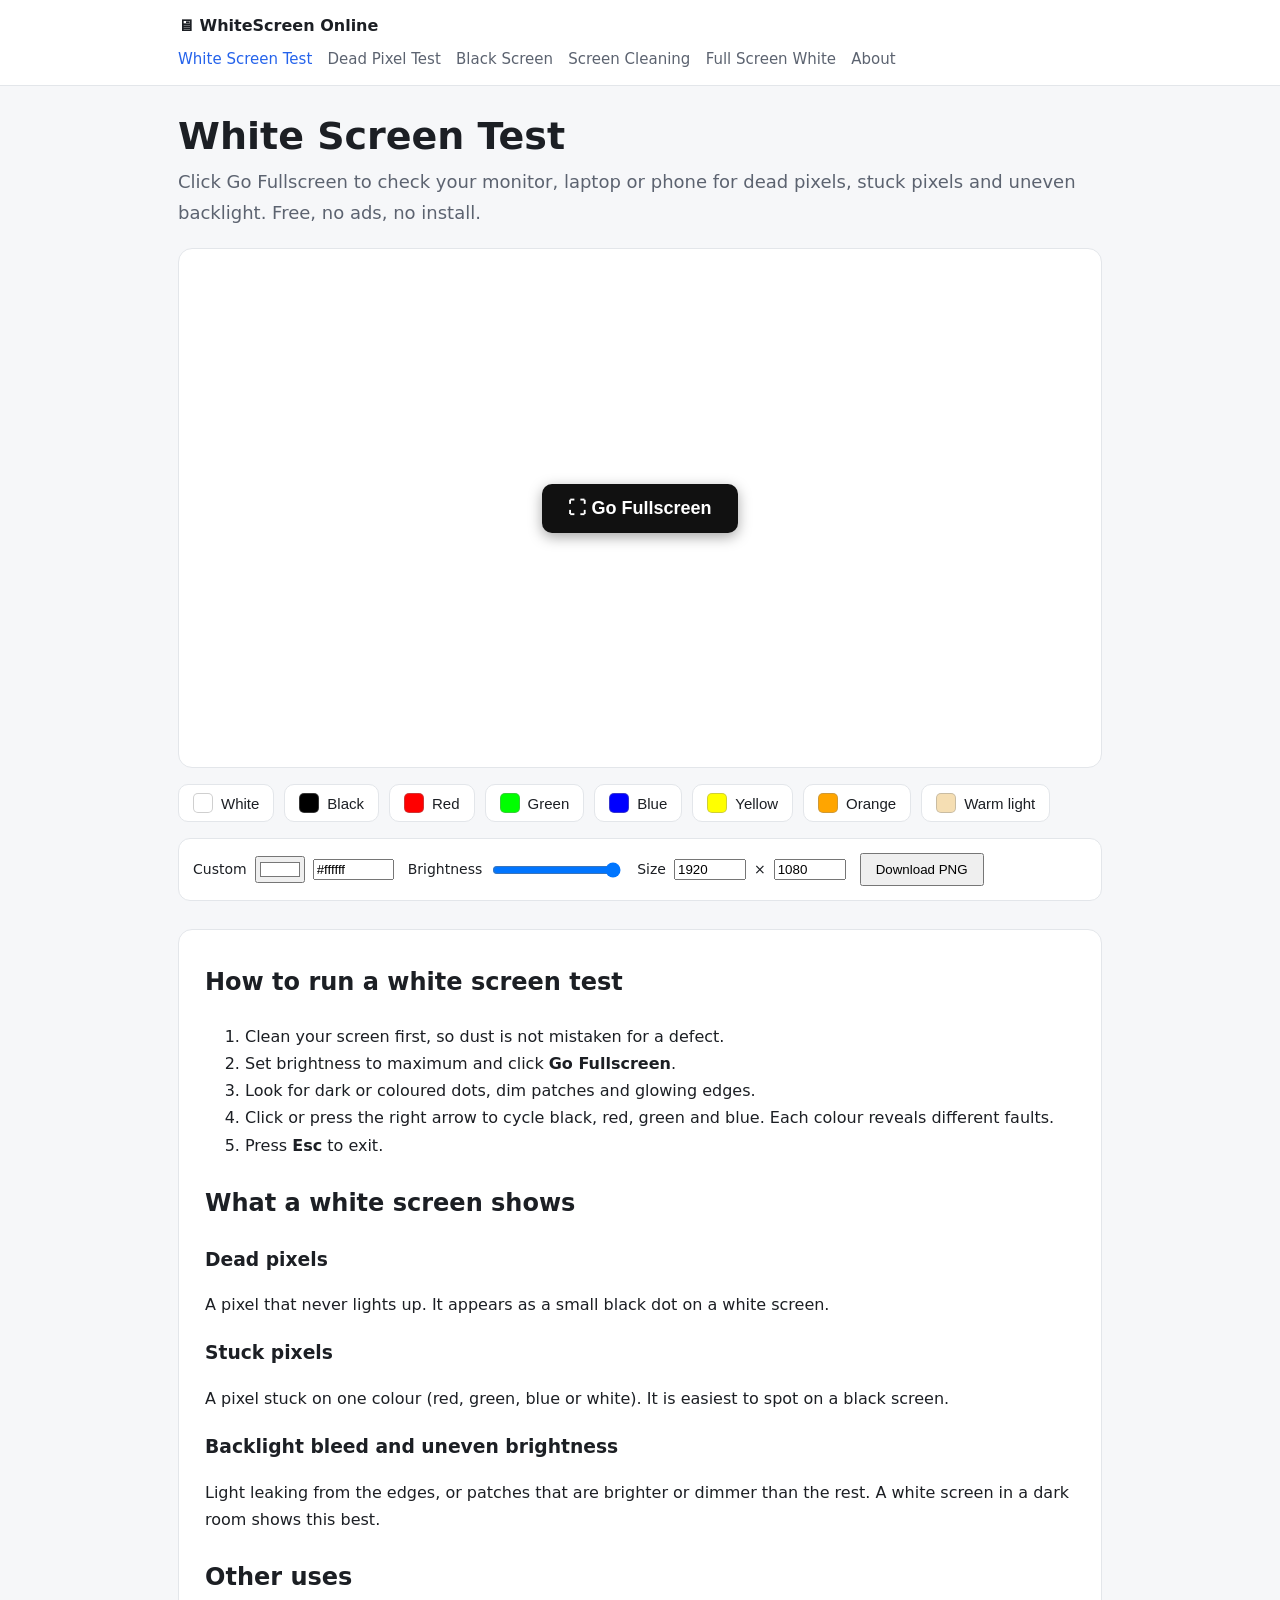
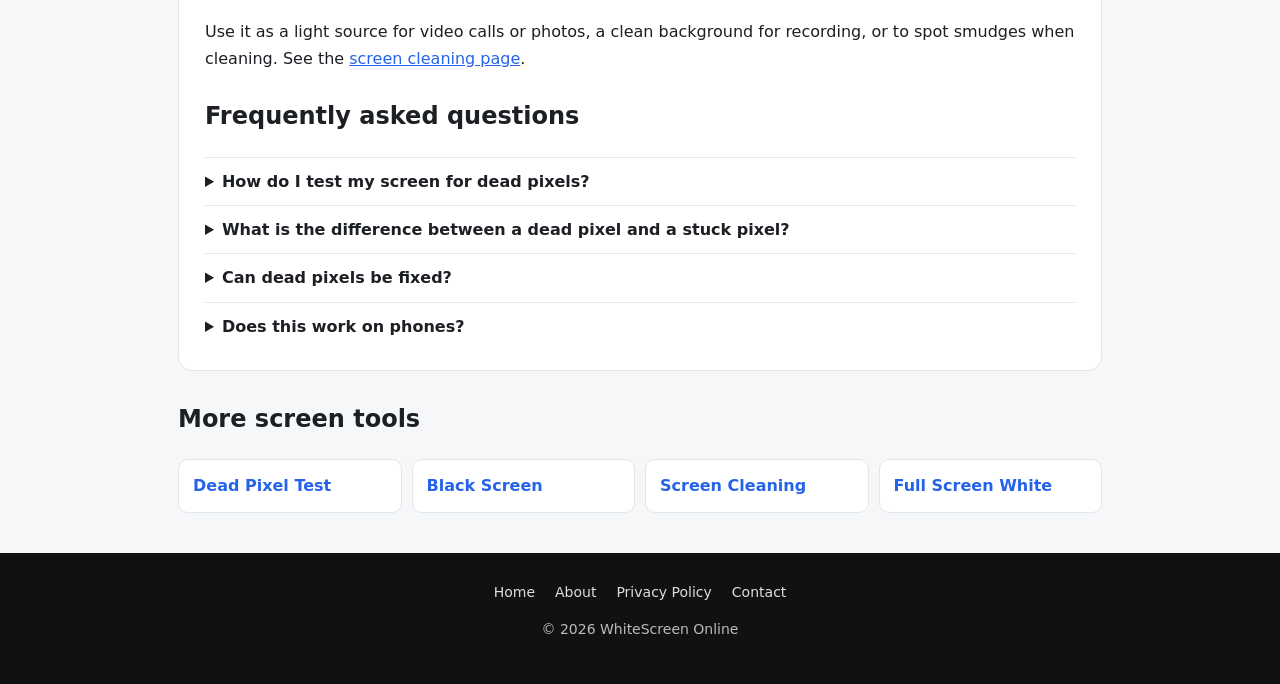
<file: index.html>
<!DOCTYPE html>
<html lang="en"><head><meta charset="UTF-8"><meta name="viewport" content="width=device-width,initial-scale=1">
<title>White Screen Test: Check Dead Pixels & Backlight Bleed (Free)</title><meta name="description" content="Free online white screen test. Go fullscreen in one click to check your monitor or phone for dead pixels, stuck pixels and uneven backlight. No ads, no install.">
<link rel="canonical" href="https://whitescreen-online.vercel.app/index.html"><meta name="robots" content="index, follow">
<meta name="google-site-verification" content="34yKQQ2ZJLXU4dGMJViyVMnIxj2Z89ZuHUn9mKYVvz8">
<meta property="og:type" content="website"><meta property="og:title" content="White Screen Test: Check Dead Pixels & Backlight Bleed (Free)"><meta property="og:description" content="Free online white screen test. Go fullscreen in one click to check your monitor or phone for dead pixels, stuck pixels and uneven backlight. No ads, no install."><meta property="og:url" content="https://whitescreen-online.vercel.app/index.html">
<meta name="twitter:card" content="summary">
<link rel="icon" href="data:image/svg+xml,%3Csvg xmlns='http://www.w3.org/2000/svg' viewBox='0 0 100 100'%3E%3Ctext y='.9em' font-size='90'%3E🖥%3C/text%3E%3C/svg%3E">
<link rel="stylesheet" href="style.css">
<script type="application/ld+json">[{"@context": "https://schema.org", "@type": "WebApplication", "name": "White Screen Test", "url": "https://whitescreen-online.vercel.app/index.html", "applicationCategory": "UtilitiesApplication", "operatingSystem": "Any", "offers": {"@type": "Offer", "price": "0", "priceCurrency": "USD"}}, {"@context": "https://schema.org", "@type": "FAQPage", "mainEntity": [{"@type": "Question", "name": "How do I test my screen for dead pixels?", "acceptedAnswer": {"@type": "Answer", "text": "Open this page, click Go Fullscreen, and look carefully at a white screen, then black, red, green and blue. Any dot that stays the same colour is a faulty pixel."}}, {"@type": "Question", "name": "What is the difference between a dead pixel and a stuck pixel?", "acceptedAnswer": {"@type": "Answer", "text": "A dead pixel is always off and looks black. A stuck pixel is always on and shows one colour."}}, {"@type": "Question", "name": "Can dead pixels be fixed?", "acceptedAnswer": {"@type": "Answer", "text": "Stuck pixels sometimes recover with gentle pressure or pixel-refresh videos. Dead pixels usually cannot be fixed. If your device is under warranty, check the manufacturer's pixel policy."}}, {"@type": "Question", "name": "Does this work on phones?", "acceptedAnswer": {"@type": "Answer", "text": "Yes. Open the page, tap Go Fullscreen and swipe or tap to change colours."}}]}]</script></head><body>
<header><div class="wrap"><a class="logo" href="index.html">🖥 WhiteScreen Online</a><nav><a href="index.html" class=on>White Screen Test</a> &nbsp; <a href="dead-pixel-test.html">Dead Pixel Test</a> &nbsp; <a href="black-screen-test.html">Black Screen</a> &nbsp; <a href="white-screen-for-cleaning.html">Screen Cleaning</a> &nbsp; <a href="white-screen-full.html">Full Screen White</a> &nbsp; <a href="about.html">About</a> &nbsp; </nav></div></header>
<main class="wrap"><h1>White Screen Test</h1><p class="lead">Click Go Fullscreen to check your monitor, laptop or phone for dead pixels, stuck pixels and uneven backlight. Free, no ads, no install.</p>
<div id="screen" class="stage" data-start="#ffffff"><button id="fs" class="fs" type="button">⛶ Go Fullscreen</button><div id="hint" class="hint"></div></div>
<div class="sw"><button type="button" data-c="#ffffff"><i style="background:#ffffff"></i>White</button><button type="button" data-c="#000000"><i style="background:#000000"></i>Black</button><button type="button" data-c="#ff0000"><i style="background:#ff0000"></i>Red</button><button type="button" data-c="#00ff00"><i style="background:#00ff00"></i>Green</button><button type="button" data-c="#0000ff"><i style="background:#0000ff"></i>Blue</button><button type="button" data-c="#ffff00"><i style="background:#ffff00"></i>Yellow</button><button type="button" data-c="#ffa500"><i style="background:#ffa500"></i>Orange</button><button type="button" data-c="#f5deb3"><i style="background:#f5deb3"></i>Warm light</button></div>
<div class="tools"><label>Custom <input id="pick" type="color" value="#ffffff"> <input id="hex" type="text" size="8" value="#ffffff"></label>
<label>Brightness <input id="bright" type="range" min="20" max="100" value="100"></label>
<label>Size <input id="w" type="number" value="1920"> × <input id="h" type="number" value="1080"></label><button id="dl" type="button">Download PNG</button></div>
<section class="card"><h2>How to run a white screen test</h2><ol><li>Clean your screen first, so dust is not mistaken for a defect.</li><li>Set brightness to maximum and click <b>Go Fullscreen</b>.</li><li>Look for dark or coloured dots, dim patches and glowing edges.</li><li>Click or press the right arrow to cycle black, red, green and blue. Each colour reveals different faults.</li><li>Press <b>Esc</b> to exit.</li></ol>
<h2>What a white screen shows</h2><h3>Dead pixels</h3><p>A pixel that never lights up. It appears as a small black dot on a white screen.</p><h3>Stuck pixels</h3><p>A pixel stuck on one colour (red, green, blue or white). It is easiest to spot on a black screen.</p><h3>Backlight bleed and uneven brightness</h3><p>Light leaking from the edges, or patches that are brighter or dimmer than the rest. A white screen in a dark room shows this best.</p>
<h2>Other uses</h2><p>Use it as a light source for video calls or photos, a clean background for recording, or to spot smudges when cleaning. See the <a href="white-screen-for-cleaning.html">screen cleaning page</a>.</p><h2>Frequently asked questions</h2><details><summary>How do I test my screen for dead pixels?</summary><p>Open this page, click Go Fullscreen, and look carefully at a white screen, then black, red, green and blue. Any dot that stays the same colour is a faulty pixel.</p></details><details><summary>What is the difference between a dead pixel and a stuck pixel?</summary><p>A dead pixel is always off and looks black. A stuck pixel is always on and shows one colour.</p></details><details><summary>Can dead pixels be fixed?</summary><p>Stuck pixels sometimes recover with gentle pressure or pixel-refresh videos. Dead pixels usually cannot be fixed. If your device is under warranty, check the manufacturer's pixel policy.</p></details><details><summary>Does this work on phones?</summary><p>Yes. Open the page, tap Go Fullscreen and swipe or tap to change colours.</p></details></section>
<h2>More screen tools</h2><div class="links"><a href="dead-pixel-test.html">Dead Pixel Test</a><a href="black-screen-test.html">Black Screen</a><a href="white-screen-for-cleaning.html">Screen Cleaning</a><a href="white-screen-full.html">Full Screen White</a></div></main>
<footer><a href="index.html">Home</a><a href="about.html">About</a><a href="privacy-policy.html">Privacy Policy</a><a href="contact.html">Contact</a><p>© 2026 WhiteScreen Online</p></footer>
<script src="app.js"></script></body></html>
</file>
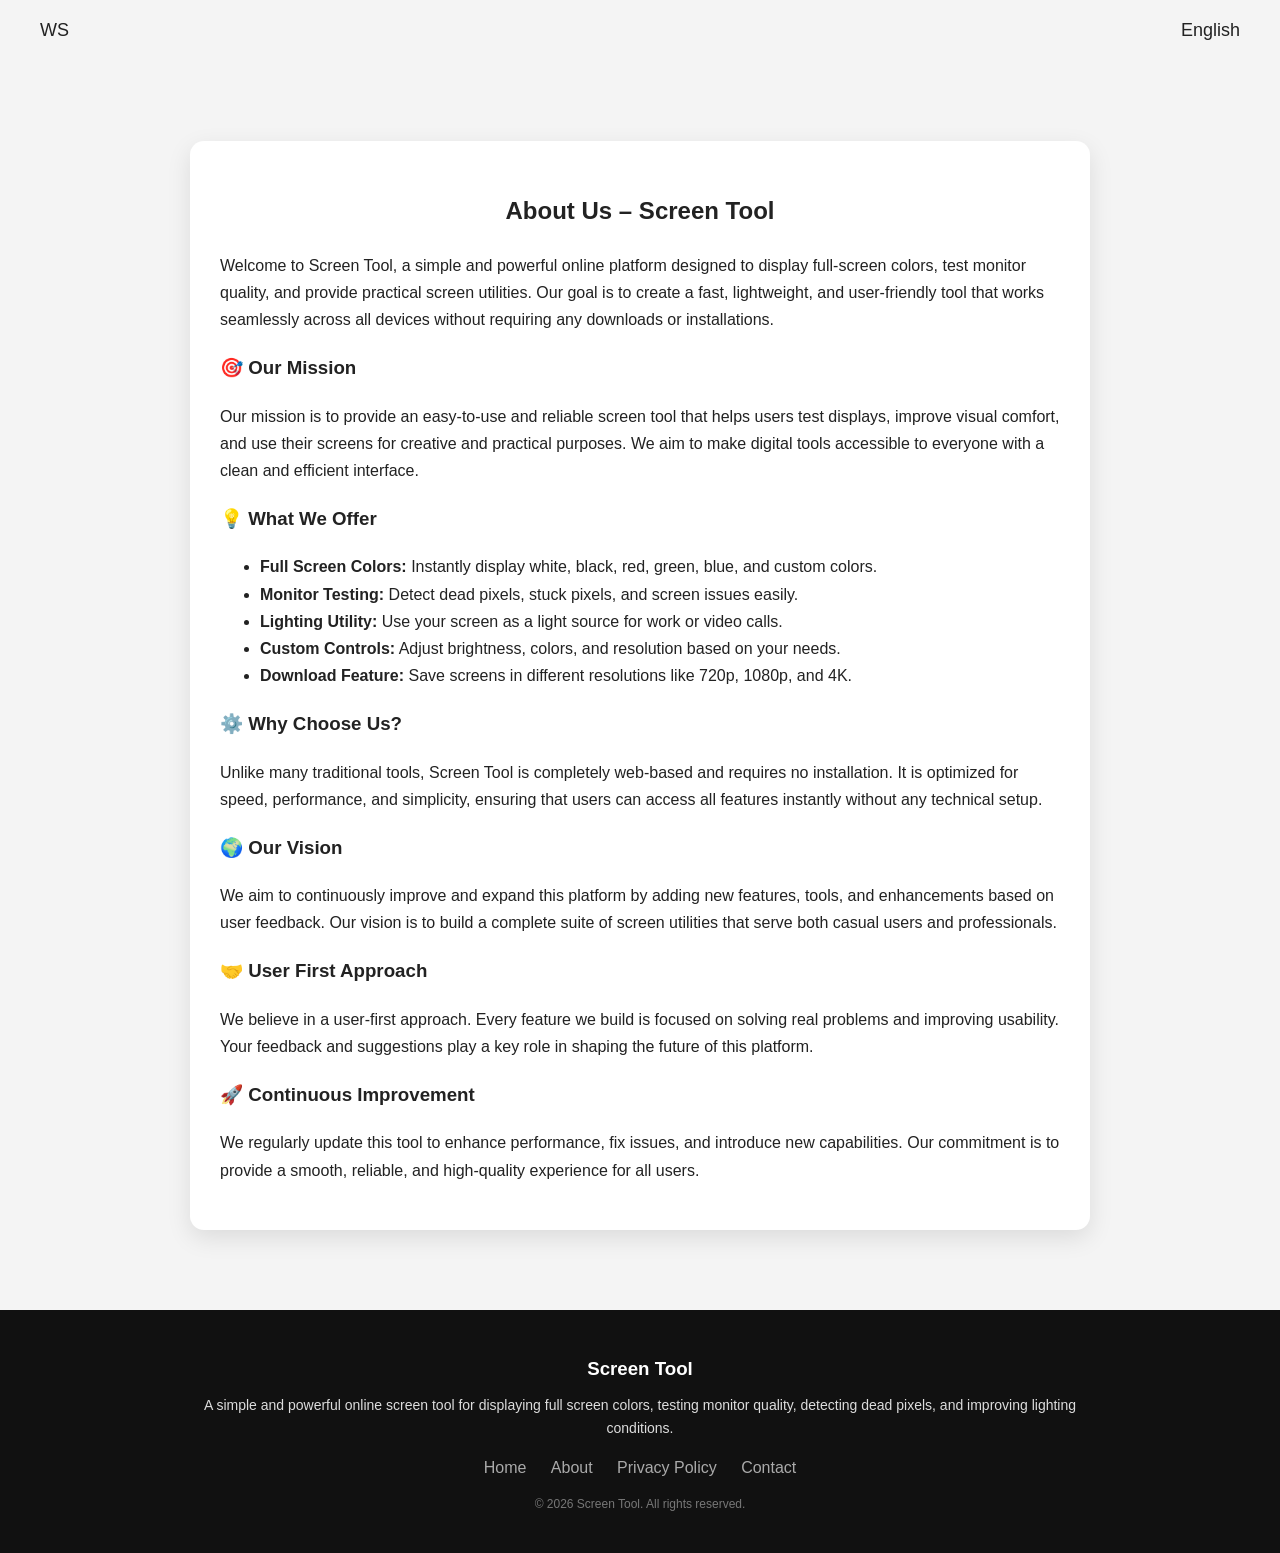
<file: about.html>
<!DOCTYPE html>
<html lang="en">
<head>
<meta charset="UTF-8">
<title>About WhiteScreen Online</title>
<meta name="description" content="About WhiteScreen Online: free online white screen and monitor test tools.">
<meta name="viewport" content="width=device-width, initial-scale=1.0">

<style>
body {
  margin: 0;
  font-family: Arial, sans-serif;
  background: #f4f4f4;
  color: #222;
}

/* HEADER */
.header {
  display: flex;
  justify-content: space-between;
  padding: 20px 40px;
  font-size: 18px;
}

/* MAIN TITLE */
.title {
  text-align: center;
  font-size: 40px;
  margin-top: 10px;
}

/* LAYOUT */
.container {
  display: flex;
  justify-content: center;
  margin-top: 30px;
  gap: 40px;
}

/* LEFT COLORS */
.left {
  display: flex;
  flex-direction: column;
  gap: 15px;
}

.color-item {
  display: flex;
  align-items: center;
  gap: 10px;
  cursor: pointer;
}

.color-box {
  width: 50px;
  height: 30px;
  border-radius: 6px;
}

/* CENTER SCREEN */
.screen-box {
  width: 500px;
  height: 280px;
  background: white;
  border-radius: 12px;
  box-shadow: 0 0 20px rgba(255,165,0,0.5);
  position: relative;
}

.fullscreen-btn {
  position: absolute;
  bottom: 10px;
  left: 10px;
  cursor: pointer;
  background: rgba(0,0,0,0.5);
  color: white;
  padding: 6px 10px;
  border-radius: 6px;
}

/* RIGHT PANEL */
.right {
  width: 200px;
}

.right input, .right select, .right button {
  width: 100%;
  margin: 10px 0;
  padding: 6px;
}

/* SLIDER */
.slider-container {
  display: flex;
  justify-content: center;
  margin-top: 20px;
}

#brightnessSlider {
  width: 400px;
  height: 8px;
  border-radius: 10px;
  outline: none;
  -webkit-appearance: none;
}

#brightnessSlider::-webkit-slider-thumb {
  -webkit-appearance: none;
  width: 18px;
  height: 18px;
  border-radius: 50%;
  background: #222;
  cursor: pointer;
}

/* BOTTOM COLORS */
.bottom {
  display: flex;
  justify-content: center;
  margin-top: 40px;
  gap: 30px;
}

.card {
  text-align: center;
  cursor: pointer;
}

.card-box {
  width: 120px;
  height: 70px;
  border-radius: 10px;
  margin-bottom: 8px;
}
</style>
</head>

<body>

<div class="header">
   <div>
  <a href="index.html" style="text-decoration:none; color:inherit;">
    WS &nbsp;&nbsp;
  </a>
</div>
  <div>English</div>
</div>

<!-- SINGLE THEORY CARD -->
<div style="max-width: 900px; margin: 60px auto; padding: 20px;">

  <div style="background:white; padding:30px; border-radius:14px; box-shadow:0 8px 25px rgba(0,0,0,0.1); line-height:1.7;">
    
    <h2 style="text-align:center; margin-bottom:20px;">
      About Us – Screen Tool
    </h2>

    <p>
      Welcome to Screen Tool, a simple and powerful online platform designed to display full-screen colors, test monitor quality, and provide practical screen utilities. Our goal is to create a fast, lightweight, and user-friendly tool that works seamlessly across all devices without requiring any downloads or installations.
    </p>

    <h3>🎯 Our Mission</h3>
    <p>
      Our mission is to provide an easy-to-use and reliable screen tool that helps users test displays, improve visual comfort, and use their screens for creative and practical purposes. We aim to make digital tools accessible to everyone with a clean and efficient interface.
    </p>

    <h3>💡 What We Offer</h3>
    <ul>
      <li><b>Full Screen Colors:</b> Instantly display white, black, red, green, blue, and custom colors.</li>
      <li><b>Monitor Testing:</b> Detect dead pixels, stuck pixels, and screen issues easily.</li>
      <li><b>Lighting Utility:</b> Use your screen as a light source for work or video calls.</li>
      <li><b>Custom Controls:</b> Adjust brightness, colors, and resolution based on your needs.</li>
      <li><b>Download Feature:</b> Save screens in different resolutions like 720p, 1080p, and 4K.</li>
    </ul>

    <h3>⚙️ Why Choose Us?</h3>
    <p>
      Unlike many traditional tools, Screen Tool is completely web-based and requires no installation. It is optimized for speed, performance, and simplicity, ensuring that users can access all features instantly without any technical setup.
    </p>

    <h3>🌍 Our Vision</h3>
    <p>
      We aim to continuously improve and expand this platform by adding new features, tools, and enhancements based on user feedback. Our vision is to build a complete suite of screen utilities that serve both casual users and professionals.
    </p>

    <h3>🤝 User First Approach</h3>
    <p>
      We believe in a user-first approach. Every feature we build is focused on solving real problems and improving usability. Your feedback and suggestions play a key role in shaping the future of this platform.
    </p>

    <h3>🚀 Continuous Improvement</h3>
    <p>
      We regularly update this tool to enhance performance, fix issues, and introduce new capabilities. Our commitment is to provide a smooth, reliable, and high-quality experience for all users.
    </p>

  </div>

</div>
<!-- FOOTER -->
<footer style="background:#111; color:#ddd; margin-top:60px; padding:30px 20px; text-align:center;">

  <div style="max-width:900px; margin:auto;">

    <h3 style="color:white; margin-bottom:10px;">Screen Tool</h3>

    <p style="font-size:14px; line-height:1.6;">
      A simple and powerful online screen tool for displaying full screen colors,
      testing monitor quality, detecting dead pixels, and improving lighting conditions.
    </p>

     <div style="margin:20px 0;">
  <a href="index.html" style="color:#aaa; margin:0 10px; text-decoration:none;">Home</a>
  <a href="about.html" style="color:#aaa; margin:0 10px; text-decoration:none;">About</a>
  <a href="privacy-policy.html" style="color:#aaa; margin:0 10px; text-decoration:none;">Privacy Policy</a>
  <a href="contact.html" style="color:#aaa; margin:0 10px; text-decoration:none;">Contact</a>
</div>


    <p style="font-size:12px; color:#777;">
      © 2026 Screen Tool. All rights reserved.
    </p>

  </div>

</footer>


</body>
</html>
</file>
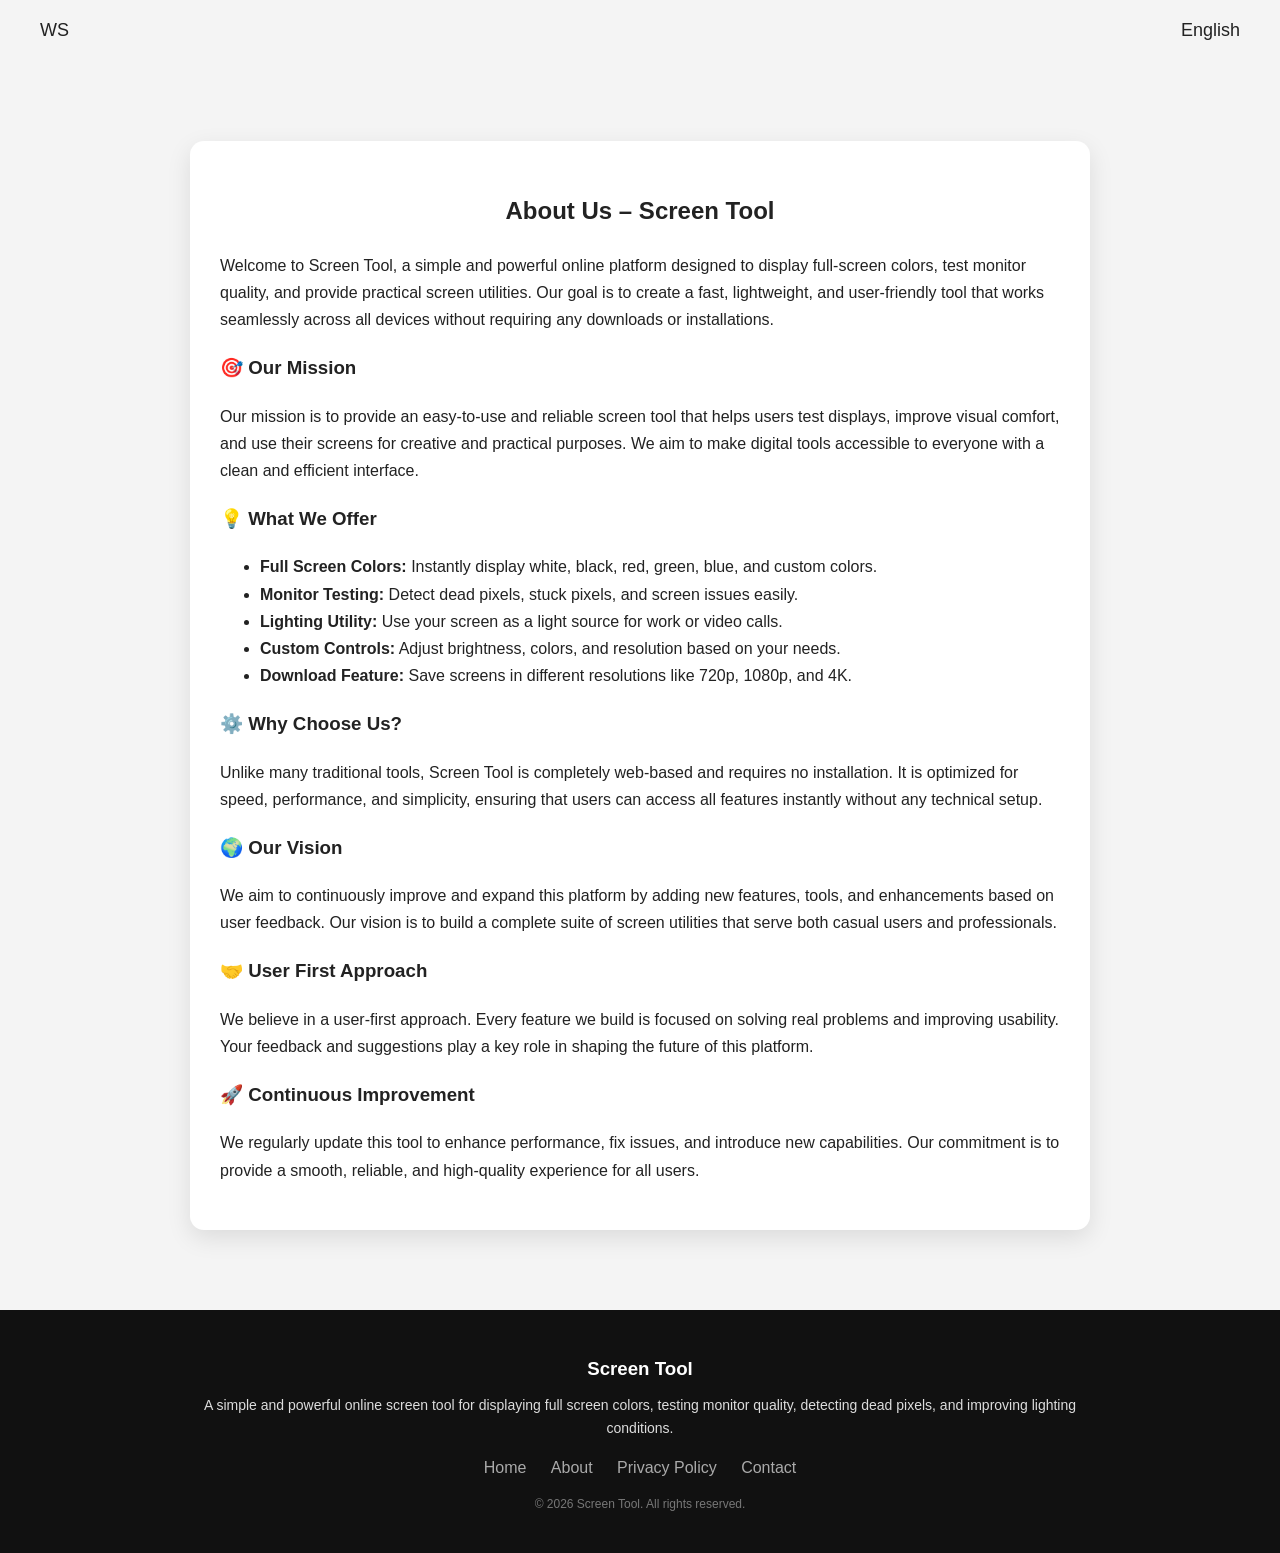
<file: About.html>
<!DOCTYPE html>
<html lang="en">
<head>
<meta charset="UTF-8">
<title>White Screen Tool</title>
<meta name="viewport" content="width=device-width, initial-scale=1.0">

<style>
body {
  margin: 0;
  font-family: Arial, sans-serif;
  background: #f4f4f4;
  color: #222;
}

/* HEADER */
.header {
  display: flex;
  justify-content: space-between;
  padding: 20px 40px;
  font-size: 18px;
}

/* MAIN TITLE */
.title {
  text-align: center;
  font-size: 40px;
  margin-top: 10px;
}

/* LAYOUT */
.container {
  display: flex;
  justify-content: center;
  margin-top: 30px;
  gap: 40px;
}

/* LEFT COLORS */
.left {
  display: flex;
  flex-direction: column;
  gap: 15px;
}

.color-item {
  display: flex;
  align-items: center;
  gap: 10px;
  cursor: pointer;
}

.color-box {
  width: 50px;
  height: 30px;
  border-radius: 6px;
}

/* CENTER SCREEN */
.screen-box {
  width: 500px;
  height: 280px;
  background: white;
  border-radius: 12px;
  box-shadow: 0 0 20px rgba(255,165,0,0.5);
  position: relative;
}

.fullscreen-btn {
  position: absolute;
  bottom: 10px;
  left: 10px;
  cursor: pointer;
  background: rgba(0,0,0,0.5);
  color: white;
  padding: 6px 10px;
  border-radius: 6px;
}

/* RIGHT PANEL */
.right {
  width: 200px;
}

.right input, .right select, .right button {
  width: 100%;
  margin: 10px 0;
  padding: 6px;
}

/* SLIDER */
.slider-container {
  display: flex;
  justify-content: center;
  margin-top: 20px;
}

#brightnessSlider {
  width: 400px;
  height: 8px;
  border-radius: 10px;
  outline: none;
  -webkit-appearance: none;
}

#brightnessSlider::-webkit-slider-thumb {
  -webkit-appearance: none;
  width: 18px;
  height: 18px;
  border-radius: 50%;
  background: #222;
  cursor: pointer;
}

/* BOTTOM COLORS */
.bottom {
  display: flex;
  justify-content: center;
  margin-top: 40px;
  gap: 30px;
}

.card {
  text-align: center;
  cursor: pointer;
}

.card-box {
  width: 120px;
  height: 70px;
  border-radius: 10px;
  margin-bottom: 8px;
}
</style>
</head>

<body>

<div class="header">
   <div>
  <a href="index.html" style="text-decoration:none; color:inherit;">
    WS &nbsp;&nbsp;
  </a>
</div>
  <div>English</div>
</div>

<!-- SINGLE THEORY CARD -->
<div style="max-width: 900px; margin: 60px auto; padding: 20px;">

  <div style="background:white; padding:30px; border-radius:14px; box-shadow:0 8px 25px rgba(0,0,0,0.1); line-height:1.7;">
    
    <h2 style="text-align:center; margin-bottom:20px;">
      About Us – Screen Tool
    </h2>

    <p>
      Welcome to Screen Tool, a simple and powerful online platform designed to display full-screen colors, test monitor quality, and provide practical screen utilities. Our goal is to create a fast, lightweight, and user-friendly tool that works seamlessly across all devices without requiring any downloads or installations.
    </p>

    <h3>🎯 Our Mission</h3>
    <p>
      Our mission is to provide an easy-to-use and reliable screen tool that helps users test displays, improve visual comfort, and use their screens for creative and practical purposes. We aim to make digital tools accessible to everyone with a clean and efficient interface.
    </p>

    <h3>💡 What We Offer</h3>
    <ul>
      <li><b>Full Screen Colors:</b> Instantly display white, black, red, green, blue, and custom colors.</li>
      <li><b>Monitor Testing:</b> Detect dead pixels, stuck pixels, and screen issues easily.</li>
      <li><b>Lighting Utility:</b> Use your screen as a light source for work or video calls.</li>
      <li><b>Custom Controls:</b> Adjust brightness, colors, and resolution based on your needs.</li>
      <li><b>Download Feature:</b> Save screens in different resolutions like 720p, 1080p, and 4K.</li>
    </ul>

    <h3>⚙️ Why Choose Us?</h3>
    <p>
      Unlike many traditional tools, Screen Tool is completely web-based and requires no installation. It is optimized for speed, performance, and simplicity, ensuring that users can access all features instantly without any technical setup.
    </p>

    <h3>🌍 Our Vision</h3>
    <p>
      We aim to continuously improve and expand this platform by adding new features, tools, and enhancements based on user feedback. Our vision is to build a complete suite of screen utilities that serve both casual users and professionals.
    </p>

    <h3>🤝 User First Approach</h3>
    <p>
      We believe in a user-first approach. Every feature we build is focused on solving real problems and improving usability. Your feedback and suggestions play a key role in shaping the future of this platform.
    </p>

    <h3>🚀 Continuous Improvement</h3>
    <p>
      We regularly update this tool to enhance performance, fix issues, and introduce new capabilities. Our commitment is to provide a smooth, reliable, and high-quality experience for all users.
    </p>

  </div>

</div>
<!-- FOOTER -->
<footer style="background:#111; color:#ddd; margin-top:60px; padding:30px 20px; text-align:center;">

  <div style="max-width:900px; margin:auto;">

    <h3 style="color:white; margin-bottom:10px;">Screen Tool</h3>

    <p style="font-size:14px; line-height:1.6;">
      A simple and powerful online screen tool for displaying full screen colors,
      testing monitor quality, detecting dead pixels, and improving lighting conditions.
    </p>

     <div style="margin:20px 0;">
  <a href="index.html" style="color:#aaa; margin:0 10px; text-decoration:none;">Home</a>
  <a href="about.html" style="color:#aaa; margin:0 10px; text-decoration:none;">About</a>
  <a href="privacy-policy.html" style="color:#aaa; margin:0 10px; text-decoration:none;">Privacy Policy</a>
  <a href="contact.html" style="color:#aaa; margin:0 10px; text-decoration:none;">Contact</a>
</div>


    <p style="font-size:12px; color:#777;">
      © 2026 Screen Tool. All rights reserved.
    </p>

  </div>

</footer>


</body>
</html>
</file>
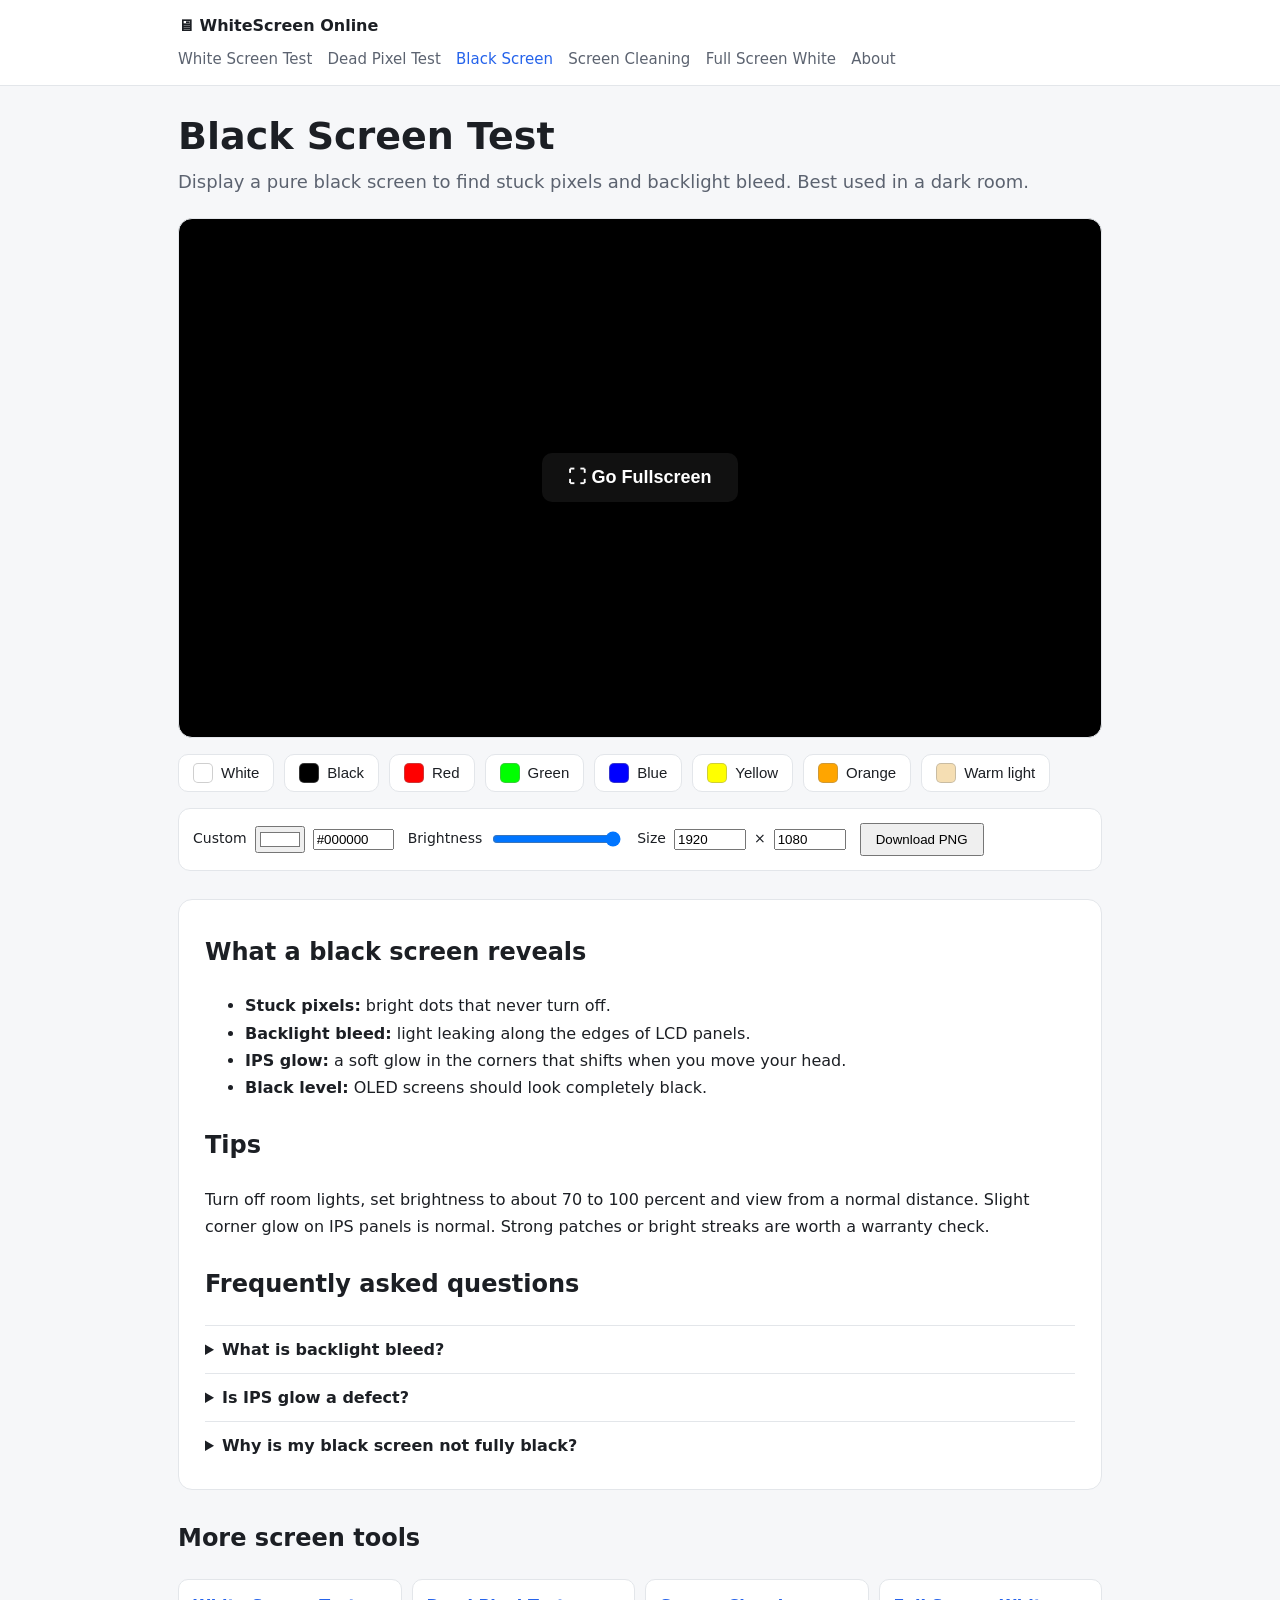
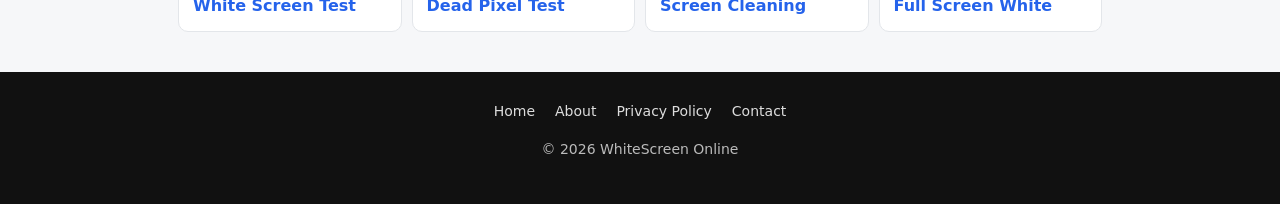
<file: black-screen-test.html>
<!DOCTYPE html>
<html lang="en"><head><meta charset="UTF-8"><meta name="viewport" content="width=device-width,initial-scale=1">
<title>Black Screen Test: Check Backlight Bleed & Stuck Pixels (Free)</title><meta name="description" content="Free black screen test to check backlight bleed, IPS glow and stuck pixels. Fullscreen black display for monitors, TVs and phones.">
<link rel="canonical" href="https://whitescreen-online.vercel.app/black-screen-test.html"><meta name="robots" content="index, follow">
<meta name="google-site-verification" content="34yKQQ2ZJLXU4dGMJViyVMnIxj2Z89ZuHUn9mKYVvz8">
<meta property="og:type" content="website"><meta property="og:title" content="Black Screen Test: Check Backlight Bleed & Stuck Pixels (Free)"><meta property="og:description" content="Free black screen test to check backlight bleed, IPS glow and stuck pixels. Fullscreen black display for monitors, TVs and phones."><meta property="og:url" content="https://whitescreen-online.vercel.app/black-screen-test.html">
<meta name="twitter:card" content="summary">
<link rel="icon" href="data:image/svg+xml,%3Csvg xmlns='http://www.w3.org/2000/svg' viewBox='0 0 100 100'%3E%3Ctext y='.9em' font-size='90'%3E🖥%3C/text%3E%3C/svg%3E">
<link rel="stylesheet" href="style.css">
<script type="application/ld+json">[{"@context": "https://schema.org", "@type": "WebApplication", "name": "Black Screen Test", "url": "https://whitescreen-online.vercel.app/black-screen-test.html", "applicationCategory": "UtilitiesApplication", "operatingSystem": "Any", "offers": {"@type": "Offer", "price": "0", "priceCurrency": "USD"}}, {"@context": "https://schema.org", "@type": "FAQPage", "mainEntity": [{"@type": "Question", "name": "What is backlight bleed?", "acceptedAnswer": {"@type": "Answer", "text": "Light from the LED backlight leaking around the panel edge. It is most visible on black screens."}}, {"@type": "Question", "name": "Is IPS glow a defect?", "acceptedAnswer": {"@type": "Answer", "text": "No. It is a normal characteristic of IPS panels, though its strength varies between units."}}, {"@type": "Question", "name": "Why is my black screen not fully black?", "acceptedAnswer": {"@type": "Answer", "text": "LCD screens always emit some backlight. Only OLED screens can turn pixels fully off."}}]}]</script></head><body>
<header><div class="wrap"><a class="logo" href="index.html">🖥 WhiteScreen Online</a><nav><a href="index.html">White Screen Test</a> &nbsp; <a href="dead-pixel-test.html">Dead Pixel Test</a> &nbsp; <a href="black-screen-test.html" class=on>Black Screen</a> &nbsp; <a href="white-screen-for-cleaning.html">Screen Cleaning</a> &nbsp; <a href="white-screen-full.html">Full Screen White</a> &nbsp; <a href="about.html">About</a> &nbsp; </nav></div></header>
<main class="wrap"><h1>Black Screen Test</h1><p class="lead">Display a pure black screen to find stuck pixels and backlight bleed. Best used in a dark room.</p>
<div id="screen" class="stage" data-start="#000000"><button id="fs" class="fs" type="button">⛶ Go Fullscreen</button><div id="hint" class="hint"></div></div>
<div class="sw"><button type="button" data-c="#ffffff"><i style="background:#ffffff"></i>White</button><button type="button" data-c="#000000"><i style="background:#000000"></i>Black</button><button type="button" data-c="#ff0000"><i style="background:#ff0000"></i>Red</button><button type="button" data-c="#00ff00"><i style="background:#00ff00"></i>Green</button><button type="button" data-c="#0000ff"><i style="background:#0000ff"></i>Blue</button><button type="button" data-c="#ffff00"><i style="background:#ffff00"></i>Yellow</button><button type="button" data-c="#ffa500"><i style="background:#ffa500"></i>Orange</button><button type="button" data-c="#f5deb3"><i style="background:#f5deb3"></i>Warm light</button></div>
<div class="tools"><label>Custom <input id="pick" type="color" value="#ffffff"> <input id="hex" type="text" size="8" value="#ffffff"></label>
<label>Brightness <input id="bright" type="range" min="20" max="100" value="100"></label>
<label>Size <input id="w" type="number" value="1920"> × <input id="h" type="number" value="1080"></label><button id="dl" type="button">Download PNG</button></div>
<section class="card"><h2>What a black screen reveals</h2><ul><li><b>Stuck pixels:</b> bright dots that never turn off.</li><li><b>Backlight bleed:</b> light leaking along the edges of LCD panels.</li><li><b>IPS glow:</b> a soft glow in the corners that shifts when you move your head.</li><li><b>Black level:</b> OLED screens should look completely black.</li></ul>
<h2>Tips</h2><p>Turn off room lights, set brightness to about 70 to 100 percent and view from a normal distance. Slight corner glow on IPS panels is normal. Strong patches or bright streaks are worth a warranty check.</p><h2>Frequently asked questions</h2><details><summary>What is backlight bleed?</summary><p>Light from the LED backlight leaking around the panel edge. It is most visible on black screens.</p></details><details><summary>Is IPS glow a defect?</summary><p>No. It is a normal characteristic of IPS panels, though its strength varies between units.</p></details><details><summary>Why is my black screen not fully black?</summary><p>LCD screens always emit some backlight. Only OLED screens can turn pixels fully off.</p></details></section>
<h2>More screen tools</h2><div class="links"><a href="index.html">White Screen Test</a><a href="dead-pixel-test.html">Dead Pixel Test</a><a href="white-screen-for-cleaning.html">Screen Cleaning</a><a href="white-screen-full.html">Full Screen White</a></div></main>
<footer><a href="index.html">Home</a><a href="about.html">About</a><a href="privacy-policy.html">Privacy Policy</a><a href="contact.html">Contact</a><p>© 2026 WhiteScreen Online</p></footer>
<script src="app.js"></script></body></html>
</file>
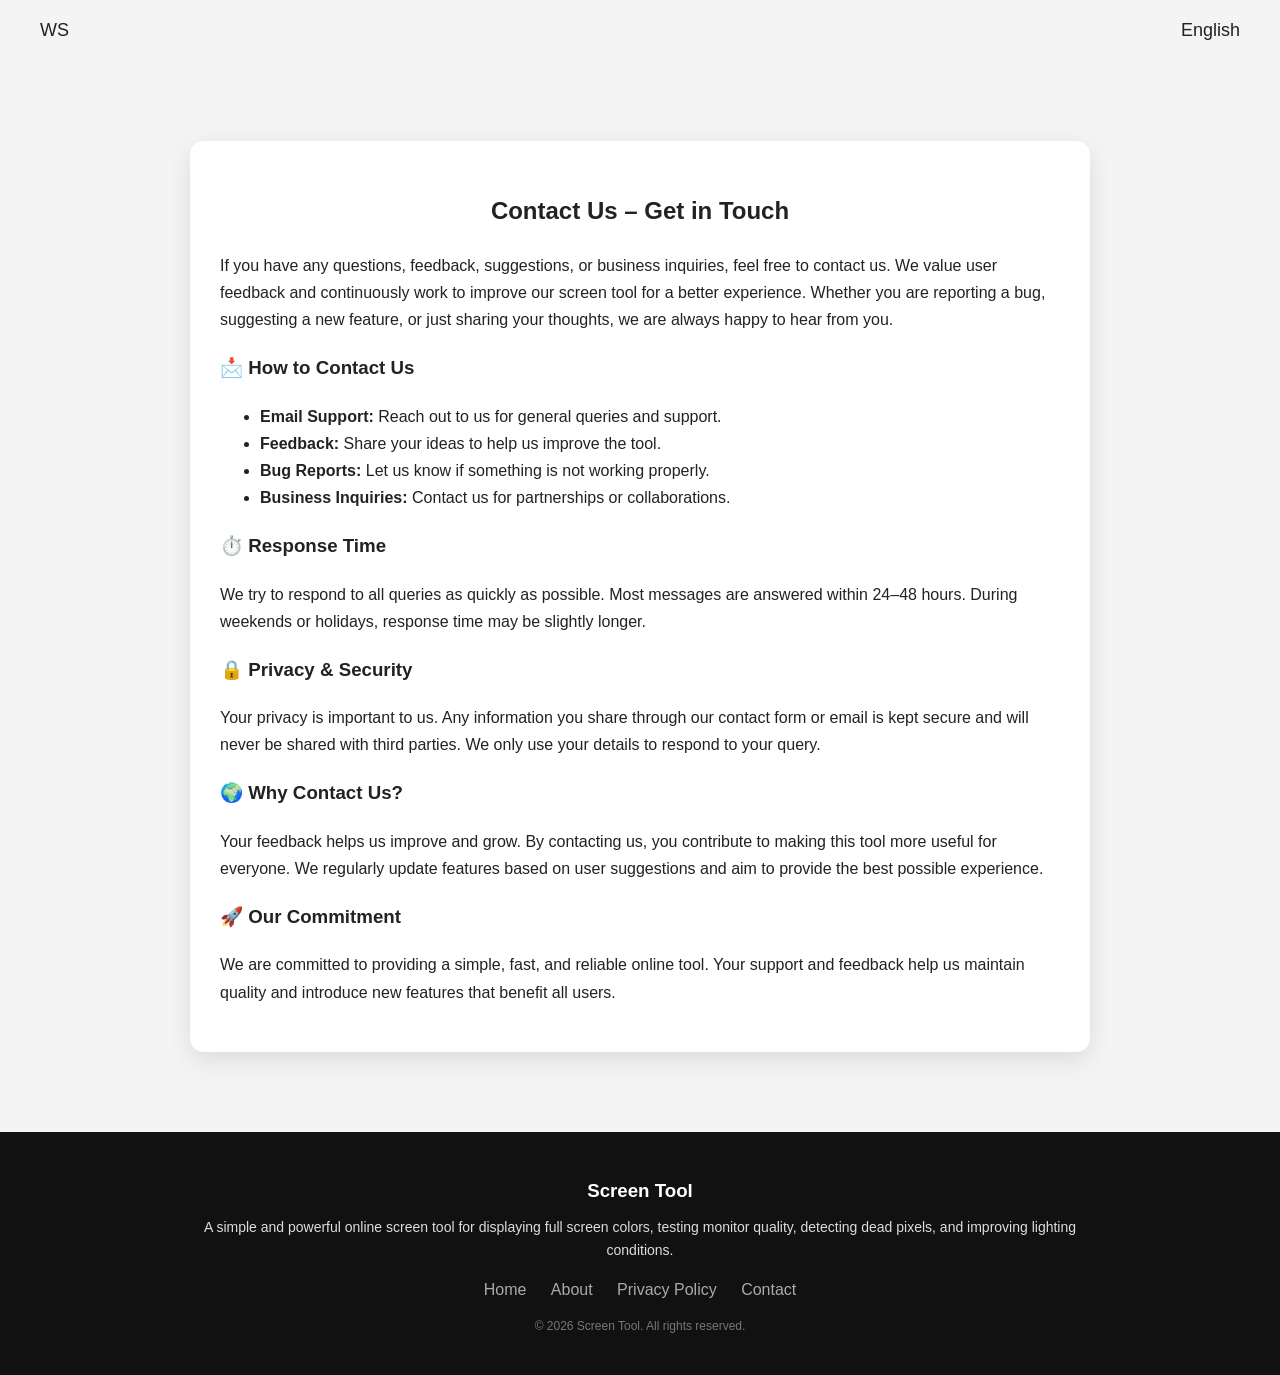
<file: contact.html>
<!DOCTYPE html>
<html lang="en">
<head>
<meta charset="UTF-8">
<title>Contact WhiteScreen Online</title>
<meta name="description" content="Contact WhiteScreen Online: free online white screen and monitor test tools.">
<meta name="viewport" content="width=device-width, initial-scale=1.0">

<style>
body {
  margin: 0;
  font-family: Arial, sans-serif;
  background: #f4f4f4;
  color: #222;
}

/* HEADER */
.header {
  display: flex;
  justify-content: space-between;
  padding: 20px 40px;
  font-size: 18px;
}

/* MAIN TITLE */
.title {
  text-align: center;
  font-size: 40px;
  margin-top: 10px;
}

/* LAYOUT */
.container {
  display: flex;
  justify-content: center;
  margin-top: 30px;
  gap: 40px;
}

/* LEFT COLORS */
.left {
  display: flex;
  flex-direction: column;
  gap: 15px;
}

.color-item {
  display: flex;
  align-items: center;
  gap: 10px;
  cursor: pointer;
}

.color-box {
  width: 50px;
  height: 30px;
  border-radius: 6px;
}

/* CENTER SCREEN */
.screen-box {
  width: 500px;
  height: 280px;
  background: white;
  border-radius: 12px;
  box-shadow: 0 0 20px rgba(255,165,0,0.5);
  position: relative;
}

.fullscreen-btn {
  position: absolute;
  bottom: 10px;
  left: 10px;
  cursor: pointer;
  background: rgba(0,0,0,0.5);
  color: white;
  padding: 6px 10px;
  border-radius: 6px;
}

/* RIGHT PANEL */
.right {
  width: 200px;
}

.right input, .right select, .right button {
  width: 100%;
  margin: 10px 0;
  padding: 6px;
}

/* SLIDER */
.slider-container {
  display: flex;
  justify-content: center;
  margin-top: 20px;
}

#brightnessSlider {
  width: 400px;
  height: 8px;
  border-radius: 10px;
  outline: none;
  -webkit-appearance: none;
}

#brightnessSlider::-webkit-slider-thumb {
  -webkit-appearance: none;
  width: 18px;
  height: 18px;
  border-radius: 50%;
  background: #222;
  cursor: pointer;
}

/* BOTTOM COLORS */
.bottom {
  display: flex;
  justify-content: center;
  margin-top: 40px;
  gap: 30px;
}

.card {
  text-align: center;
  cursor: pointer;
}

.card-box {
  width: 120px;
  height: 70px;
  border-radius: 10px;
  margin-bottom: 8px;
}
</style>
</head>

<body>

<div class="header">
   <div>
  <a href="index.html" style="text-decoration:none; color:inherit;">
    WS &nbsp;&nbsp;
  </a>
</div>
  <div>English</div>
</div>

<!-- SINGLE THEORY CARD -->
<div style="max-width: 900px; margin: 60px auto; padding: 20px;">

  <div style="background:white; padding:30px; border-radius:14px; box-shadow:0 8px 25px rgba(0,0,0,0.1); line-height:1.7;">
    
    <h2 style="text-align:center; margin-bottom:20px;">
      Contact Us – Get in Touch
    </h2>

    <p>
      If you have any questions, feedback, suggestions, or business inquiries, feel free to contact us. We value user feedback and continuously work to improve our screen tool for a better experience. Whether you are reporting a bug, suggesting a new feature, or just sharing your thoughts, we are always happy to hear from you.
    </p>

    <h3>📩 How to Contact Us</h3>
    <ul>
      <li><b>Email Support:</b> Reach out to us for general queries and support.</li>
      <li><b>Feedback:</b> Share your ideas to help us improve the tool.</li>
      <li><b>Bug Reports:</b> Let us know if something is not working properly.</li>
      <li><b>Business Inquiries:</b> Contact us for partnerships or collaborations.</li>
    </ul>

    <h3>⏱️ Response Time</h3>
    <p>
      We try to respond to all queries as quickly as possible. Most messages are answered within 24–48 hours. During weekends or holidays, response time may be slightly longer.
    </p>

    <h3>🔒 Privacy & Security</h3>
    <p>
      Your privacy is important to us. Any information you share through our contact form or email is kept secure and will never be shared with third parties. We only use your details to respond to your query.
    </p>

    <h3>🌍 Why Contact Us?</h3>
    <p>
      Your feedback helps us improve and grow. By contacting us, you contribute to making this tool more useful for everyone. We regularly update features based on user suggestions and aim to provide the best possible experience.
    </p>

    <h3>🚀 Our Commitment</h3>
    <p>
      We are committed to providing a simple, fast, and reliable online tool. Your support and feedback help us maintain quality and introduce new features that benefit all users.
    </p>

  </div>

</div>
<!-- FOOTER -->
<footer style="background:#111; color:#ddd; margin-top:60px; padding:30px 20px; text-align:center;">

  <div style="max-width:900px; margin:auto;">

    <h3 style="color:white; margin-bottom:10px;">Screen Tool</h3>

    <p style="font-size:14px; line-height:1.6;">
      A simple and powerful online screen tool for displaying full screen colors,
      testing monitor quality, detecting dead pixels, and improving lighting conditions.
    </p>

    <div style="margin:20px 0;">
  <a href="index.html" style="color:#aaa; margin:0 10px; text-decoration:none;">Home</a>
  <a href="about.html" style="color:#aaa; margin:0 10px; text-decoration:none;">About</a>
  <a href="privacy-policy.html" style="color:#aaa; margin:0 10px; text-decoration:none;">Privacy Policy</a>
  <a href="contact.html" style="color:#aaa; margin:0 10px; text-decoration:none;">Contact</a>
</div>


    <p style="font-size:12px; color:#777;">
      © 2026 Screen Tool. All rights reserved.
    </p>

  </div>

</footer>


</body>
</html>
</file>
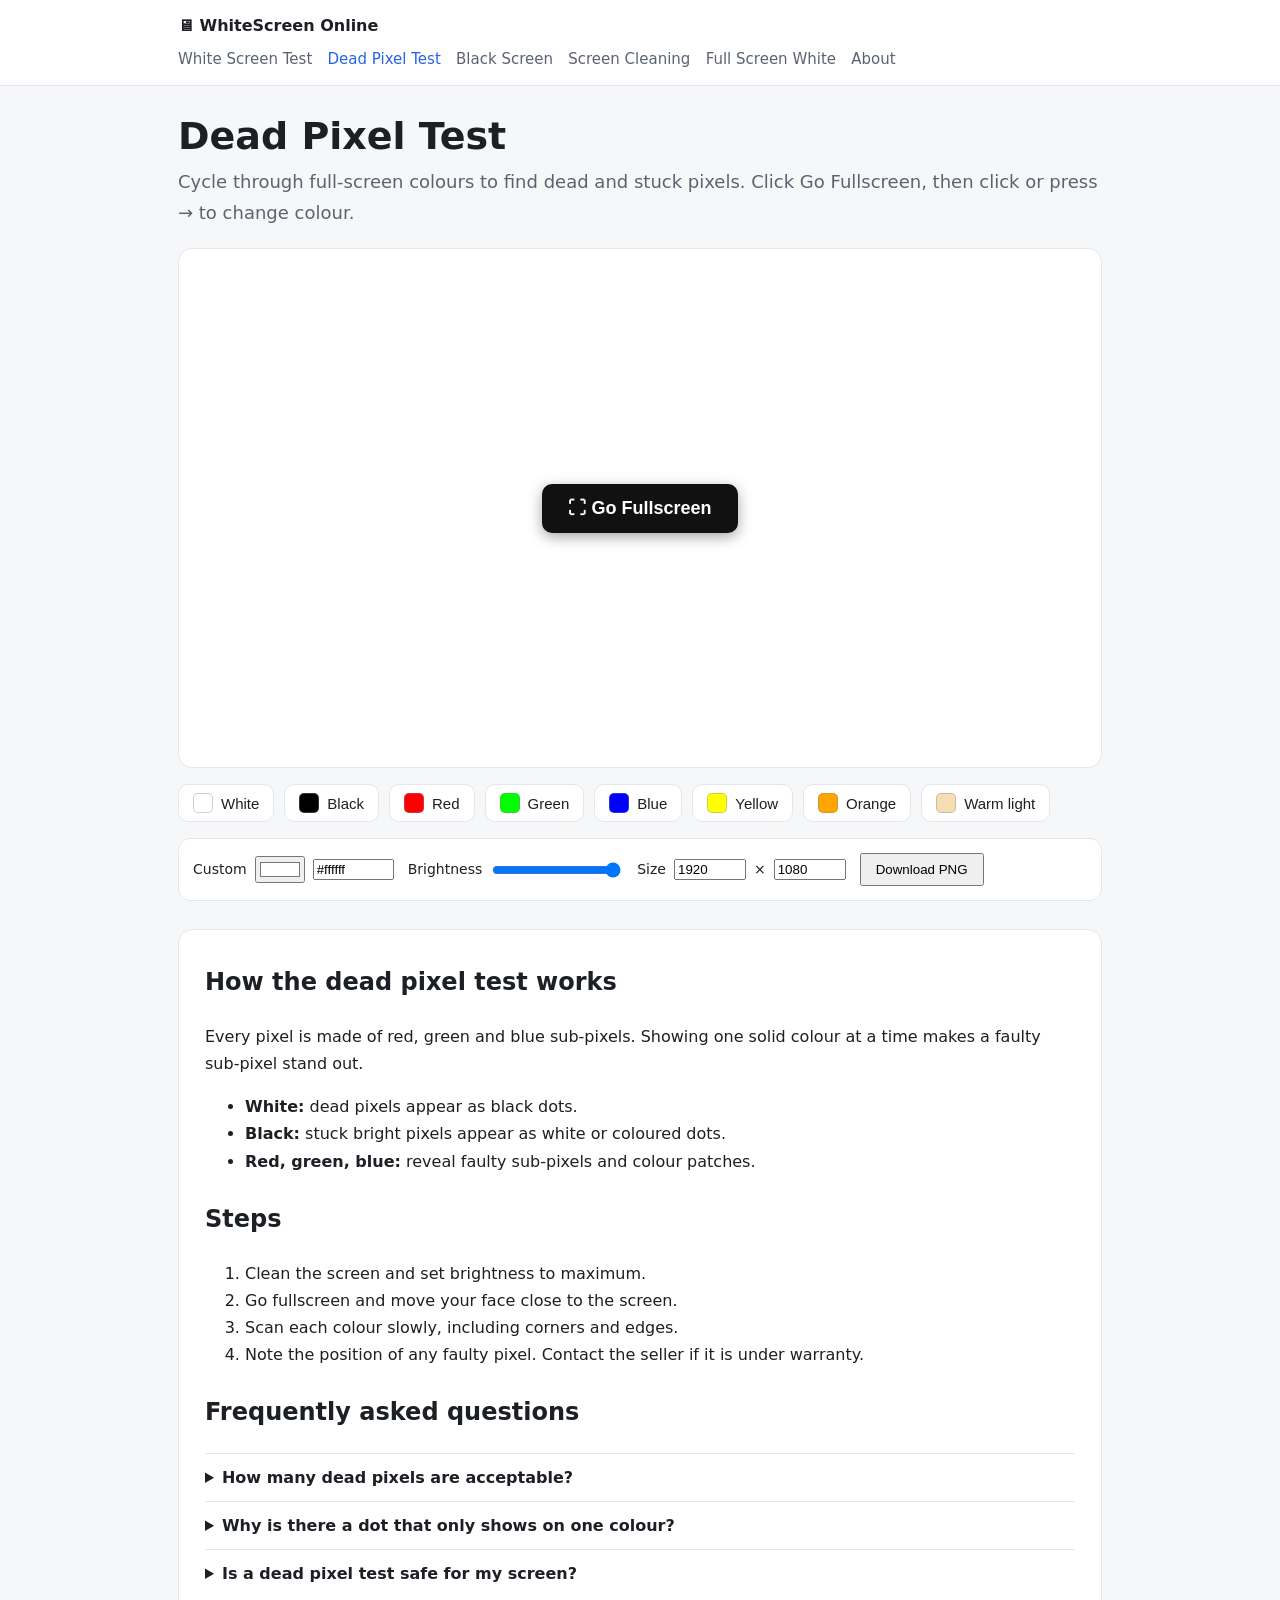
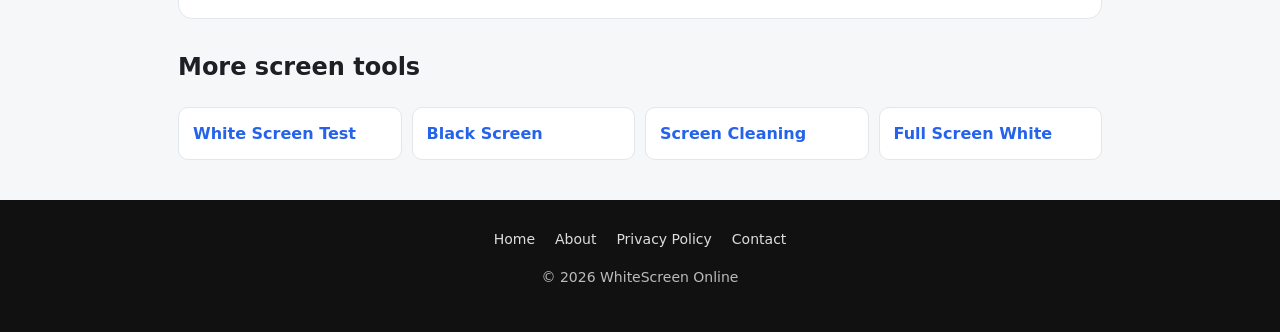
<file: dead-pixel-test.html>
<!DOCTYPE html>
<html lang="en"><head><meta charset="UTF-8"><meta name="viewport" content="width=device-width,initial-scale=1">
<title>Dead Pixel Test: Find Dead & Stuck Pixels Online (Free)</title><meta name="description" content="Free dead pixel test. Cycle white, black, red, green and blue fullscreen colours to find dead or stuck pixels on any monitor, laptop or phone.">
<link rel="canonical" href="https://whitescreen-online.vercel.app/dead-pixel-test.html"><meta name="robots" content="index, follow">
<meta name="google-site-verification" content="34yKQQ2ZJLXU4dGMJViyVMnIxj2Z89ZuHUn9mKYVvz8">
<meta property="og:type" content="website"><meta property="og:title" content="Dead Pixel Test: Find Dead & Stuck Pixels Online (Free)"><meta property="og:description" content="Free dead pixel test. Cycle white, black, red, green and blue fullscreen colours to find dead or stuck pixels on any monitor, laptop or phone."><meta property="og:url" content="https://whitescreen-online.vercel.app/dead-pixel-test.html">
<meta name="twitter:card" content="summary">
<link rel="icon" href="data:image/svg+xml,%3Csvg xmlns='http://www.w3.org/2000/svg' viewBox='0 0 100 100'%3E%3Ctext y='.9em' font-size='90'%3E🖥%3C/text%3E%3C/svg%3E">
<link rel="stylesheet" href="style.css">
<script type="application/ld+json">[{"@context": "https://schema.org", "@type": "WebApplication", "name": "Dead Pixel Test", "url": "https://whitescreen-online.vercel.app/dead-pixel-test.html", "applicationCategory": "UtilitiesApplication", "operatingSystem": "Any", "offers": {"@type": "Offer", "price": "0", "priceCurrency": "USD"}}, {"@context": "https://schema.org", "@type": "FAQPage", "mainEntity": [{"@type": "Question", "name": "How many dead pixels are acceptable?", "acceptedAnswer": {"@type": "Answer", "text": "It depends on the manufacturer. Many follow ISO 13406-2 classes, and some allow a few faulty pixels before a warranty claim."}}, {"@type": "Question", "name": "Why is there a dot that only shows on one colour?", "acceptedAnswer": {"@type": "Answer", "text": "That is usually a faulty sub-pixel, for example a red sub-pixel stuck off."}}, {"@type": "Question", "name": "Is a dead pixel test safe for my screen?", "acceptedAnswer": {"@type": "Answer", "text": "Yes. It only displays solid colours, like any normal image."}}]}]</script></head><body>
<header><div class="wrap"><a class="logo" href="index.html">🖥 WhiteScreen Online</a><nav><a href="index.html">White Screen Test</a> &nbsp; <a href="dead-pixel-test.html" class=on>Dead Pixel Test</a> &nbsp; <a href="black-screen-test.html">Black Screen</a> &nbsp; <a href="white-screen-for-cleaning.html">Screen Cleaning</a> &nbsp; <a href="white-screen-full.html">Full Screen White</a> &nbsp; <a href="about.html">About</a> &nbsp; </nav></div></header>
<main class="wrap"><h1>Dead Pixel Test</h1><p class="lead">Cycle through full-screen colours to find dead and stuck pixels. Click Go Fullscreen, then click or press → to change colour.</p>
<div id="screen" class="stage" data-start="#ffffff"><button id="fs" class="fs" type="button">⛶ Go Fullscreen</button><div id="hint" class="hint"></div></div>
<div class="sw"><button type="button" data-c="#ffffff"><i style="background:#ffffff"></i>White</button><button type="button" data-c="#000000"><i style="background:#000000"></i>Black</button><button type="button" data-c="#ff0000"><i style="background:#ff0000"></i>Red</button><button type="button" data-c="#00ff00"><i style="background:#00ff00"></i>Green</button><button type="button" data-c="#0000ff"><i style="background:#0000ff"></i>Blue</button><button type="button" data-c="#ffff00"><i style="background:#ffff00"></i>Yellow</button><button type="button" data-c="#ffa500"><i style="background:#ffa500"></i>Orange</button><button type="button" data-c="#f5deb3"><i style="background:#f5deb3"></i>Warm light</button></div>
<div class="tools"><label>Custom <input id="pick" type="color" value="#ffffff"> <input id="hex" type="text" size="8" value="#ffffff"></label>
<label>Brightness <input id="bright" type="range" min="20" max="100" value="100"></label>
<label>Size <input id="w" type="number" value="1920"> × <input id="h" type="number" value="1080"></label><button id="dl" type="button">Download PNG</button></div>
<section class="card"><h2>How the dead pixel test works</h2><p>Every pixel is made of red, green and blue sub-pixels. Showing one solid colour at a time makes a faulty sub-pixel stand out.</p><ul><li><b>White:</b> dead pixels appear as black dots.</li><li><b>Black:</b> stuck bright pixels appear as white or coloured dots.</li><li><b>Red, green, blue:</b> reveal faulty sub-pixels and colour patches.</li></ul>
<h2>Steps</h2><ol><li>Clean the screen and set brightness to maximum.</li><li>Go fullscreen and move your face close to the screen.</li><li>Scan each colour slowly, including corners and edges.</li><li>Note the position of any faulty pixel. Contact the seller if it is under warranty.</li></ol><h2>Frequently asked questions</h2><details><summary>How many dead pixels are acceptable?</summary><p>It depends on the manufacturer. Many follow ISO 13406-2 classes, and some allow a few faulty pixels before a warranty claim.</p></details><details><summary>Why is there a dot that only shows on one colour?</summary><p>That is usually a faulty sub-pixel, for example a red sub-pixel stuck off.</p></details><details><summary>Is a dead pixel test safe for my screen?</summary><p>Yes. It only displays solid colours, like any normal image.</p></details></section>
<h2>More screen tools</h2><div class="links"><a href="index.html">White Screen Test</a><a href="black-screen-test.html">Black Screen</a><a href="white-screen-for-cleaning.html">Screen Cleaning</a><a href="white-screen-full.html">Full Screen White</a></div></main>
<footer><a href="index.html">Home</a><a href="about.html">About</a><a href="privacy-policy.html">Privacy Policy</a><a href="contact.html">Contact</a><p>© 2026 WhiteScreen Online</p></footer>
<script src="app.js"></script></body></html>
</file>
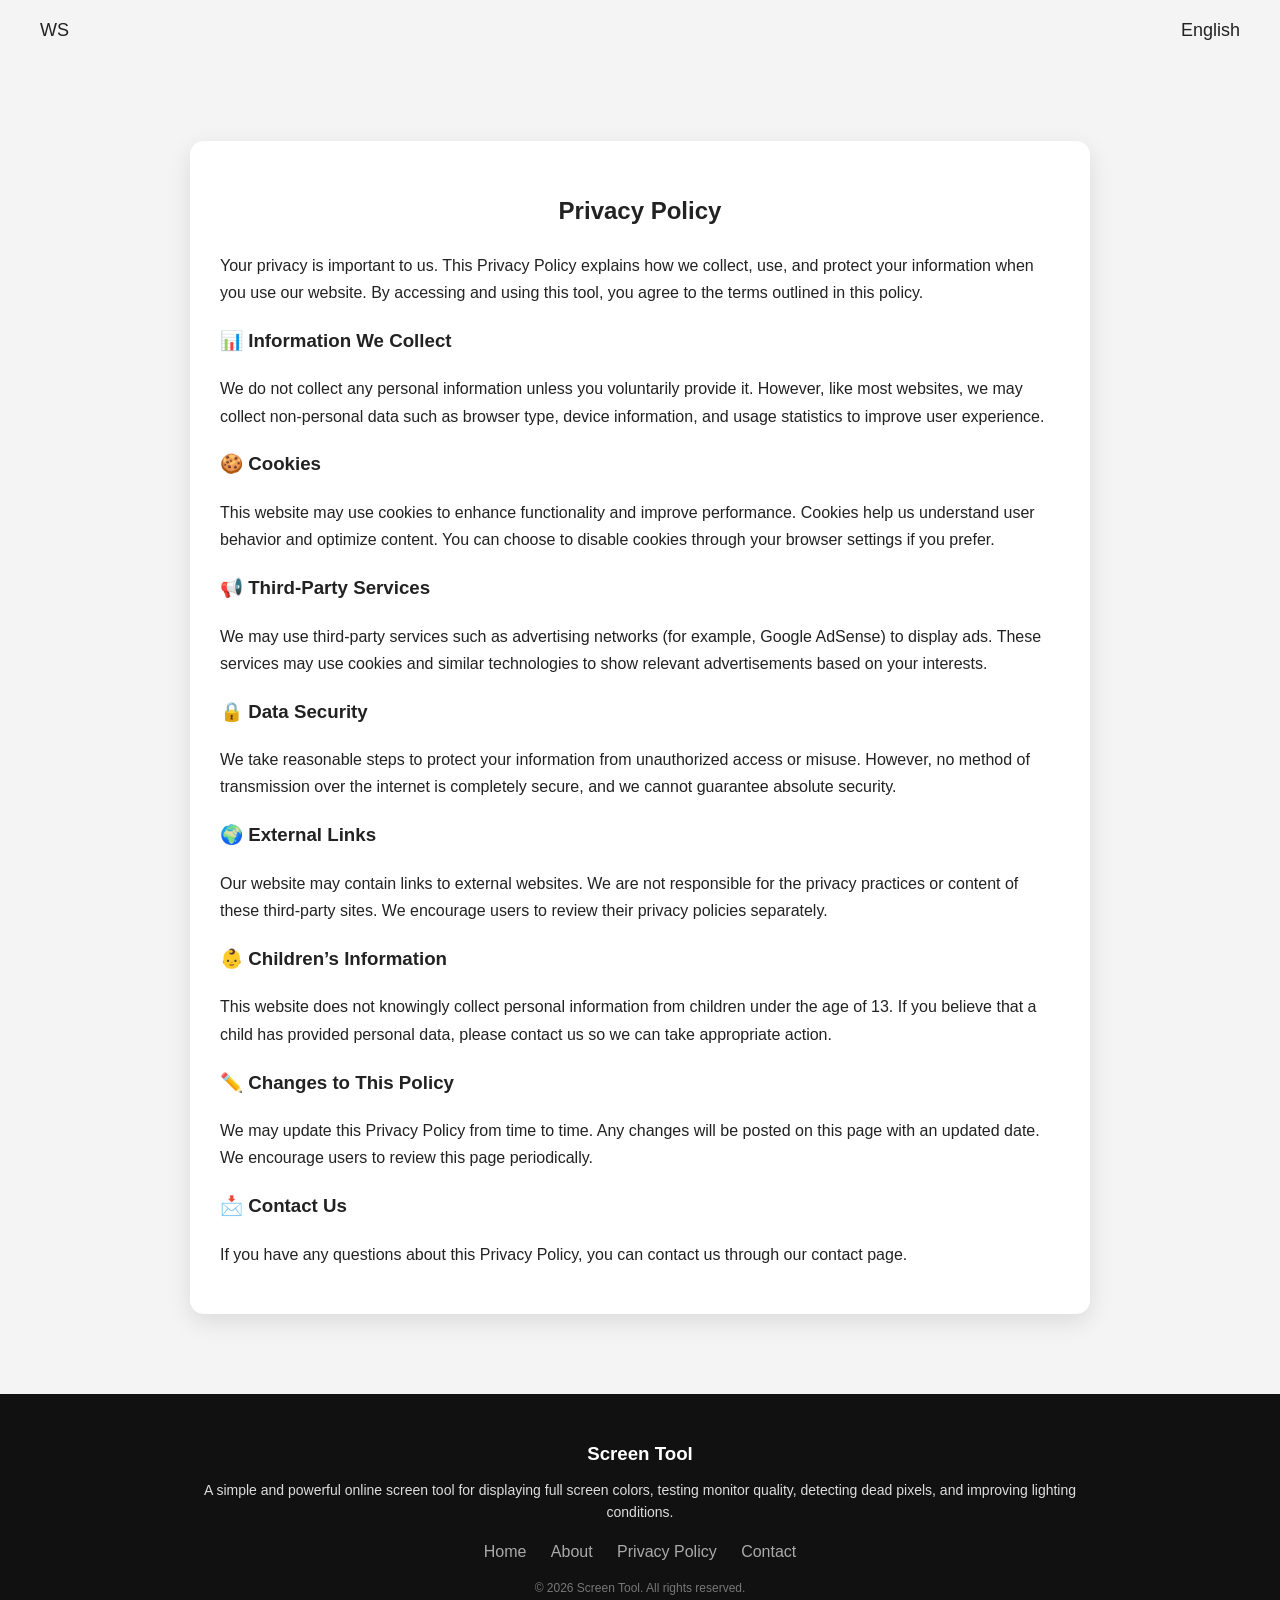
<file: privacy-policy.html>
<!DOCTYPE html>
<html lang="en">
<head>
<meta charset="UTF-8">
<title>Privacy Policy | WhiteScreen Online</title>
<meta name="description" content="Privacy Policy | WhiteScreen Online: free online white screen and monitor test tools.">
<meta name="viewport" content="width=device-width, initial-scale=1.0">

<style>
body {
  margin: 0;
  font-family: Arial, sans-serif;
  background: #f4f4f4;
  color: #222;
}

/* HEADER */
.header {
  display: flex;
  justify-content: space-between;
  padding: 20px 40px;
  font-size: 18px;
}

/* MAIN TITLE */
.title {
  text-align: center;
  font-size: 40px;
  margin-top: 10px;
}

/* LAYOUT */
.container {
  display: flex;
  justify-content: center;
  margin-top: 30px;
  gap: 40px;
}

/* LEFT COLORS */
.left {
  display: flex;
  flex-direction: column;
  gap: 15px;
}

.color-item {
  display: flex;
  align-items: center;
  gap: 10px;
  cursor: pointer;
}

.color-box {
  width: 50px;
  height: 30px;
  border-radius: 6px;
}

/* CENTER SCREEN */
.screen-box {
  width: 500px;
  height: 280px;
  background: white;
  border-radius: 12px;
  box-shadow: 0 0 20px rgba(255,165,0,0.5);
  position: relative;
}

.fullscreen-btn {
  position: absolute;
  bottom: 10px;
  left: 10px;
  cursor: pointer;
  background: rgba(0,0,0,0.5);
  color: white;
  padding: 6px 10px;
  border-radius: 6px;
}

/* RIGHT PANEL */
.right {
  width: 200px;
}

.right input, .right select, .right button {
  width: 100%;
  margin: 10px 0;
  padding: 6px;
}

/* SLIDER */
.slider-container {
  display: flex;
  justify-content: center;
  margin-top: 20px;
}

#brightnessSlider {
  width: 400px;
  height: 8px;
  border-radius: 10px;
  outline: none;
  -webkit-appearance: none;
}

#brightnessSlider::-webkit-slider-thumb {
  -webkit-appearance: none;
  width: 18px;
  height: 18px;
  border-radius: 50%;
  background: #222;
  cursor: pointer;
}

/* BOTTOM COLORS */
.bottom {
  display: flex;
  justify-content: center;
  margin-top: 40px;
  gap: 30px;
}

.card {
  text-align: center;
  cursor: pointer;
}

.card-box {
  width: 120px;
  height: 70px;
  border-radius: 10px;
  margin-bottom: 8px;
}
</style>
</head>

<body>

<div class="header">
   <div>
  <a href="index.html" style="text-decoration:none; color:inherit;">
    WS &nbsp;&nbsp;
  </a>
</div>
  <div>English</div>
</div>

<!-- SINGLE THEORY CARD -->
<div style="max-width: 900px; margin: 60px auto; padding: 20px;">

  <div style="background:white; padding:30px; border-radius:14px; box-shadow:0 8px 25px rgba(0,0,0,0.1); line-height:1.7;">
    
    <h2 style="text-align:center; margin-bottom:20px;">
      Privacy Policy
    </h2>

    <p>
      Your privacy is important to us. This Privacy Policy explains how we collect, use, and protect your information when you use our website. By accessing and using this tool, you agree to the terms outlined in this policy.
    </p>

    <h3>📊 Information We Collect</h3>
    <p>
      We do not collect any personal information unless you voluntarily provide it. However, like most websites, we may collect non-personal data such as browser type, device information, and usage statistics to improve user experience.
    </p>

    <h3>🍪 Cookies</h3>
    <p>
      This website may use cookies to enhance functionality and improve performance. Cookies help us understand user behavior and optimize content. You can choose to disable cookies through your browser settings if you prefer.
    </p>

    <h3>📢 Third-Party Services</h3>
    <p>
      We may use third-party services such as advertising networks (for example, Google AdSense) to display ads. These services may use cookies and similar technologies to show relevant advertisements based on your interests.
    </p>

    <h3>🔒 Data Security</h3>
    <p>
      We take reasonable steps to protect your information from unauthorized access or misuse. However, no method of transmission over the internet is completely secure, and we cannot guarantee absolute security.
    </p>

    <h3>🌍 External Links</h3>
    <p>
      Our website may contain links to external websites. We are not responsible for the privacy practices or content of these third-party sites. We encourage users to review their privacy policies separately.
    </p>

    <h3>👶 Children’s Information</h3>
    <p>
      This website does not knowingly collect personal information from children under the age of 13. If you believe that a child has provided personal data, please contact us so we can take appropriate action.
    </p>

    <h3>✏️ Changes to This Policy</h3>
    <p>
      We may update this Privacy Policy from time to time. Any changes will be posted on this page with an updated date. We encourage users to review this page periodically.
    </p>

    <h3>📩 Contact Us</h3>
    <p>
      If you have any questions about this Privacy Policy, you can contact us through our contact page.
    </p>

  </div>

</div>
<!-- FOOTER -->
<footer style="background:#111; color:#ddd; margin-top:60px; padding:30px 20px; text-align:center;">

  <div style="max-width:900px; margin:auto;">

    <h3 style="color:white; margin-bottom:10px;">Screen Tool</h3>

    <p style="font-size:14px; line-height:1.6;">
      A simple and powerful online screen tool for displaying full screen colors,
      testing monitor quality, detecting dead pixels, and improving lighting conditions.
    </p>

    <div style="margin:20px 0;">
  <a href="index.html" style="color:#aaa; margin:0 10px; text-decoration:none;">Home</a>
  <a href="about.html" style="color:#aaa; margin:0 10px; text-decoration:none;">About</a>
  <a href="privacy-policy.html" style="color:#aaa; margin:0 10px; text-decoration:none;">Privacy Policy</a>
  <a href="contact.html" style="color:#aaa; margin:0 10px; text-decoration:none;">Contact</a>
</div>


    <p style="font-size:12px; color:#777;">
      © 2026 Screen Tool. All rights reserved.
    </p>

  </div>

</footer>


</body>
</html>
</file>
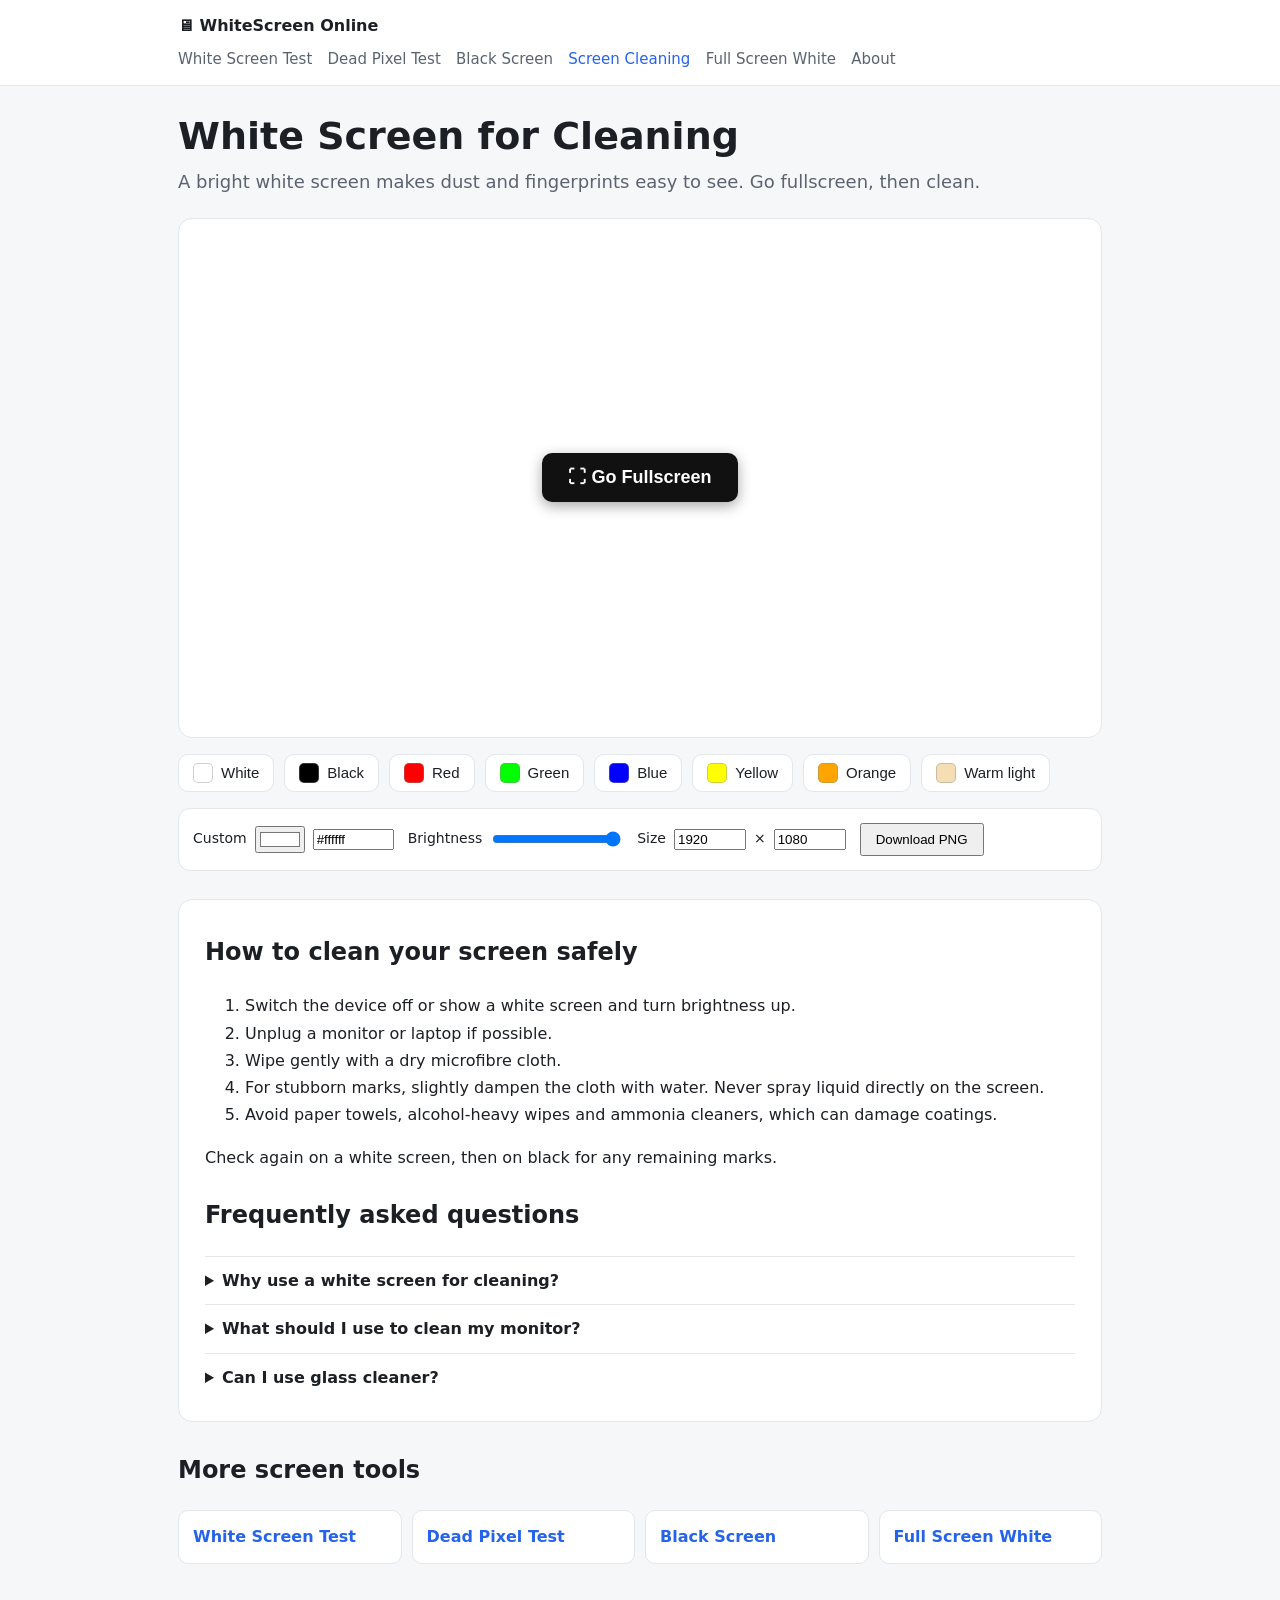
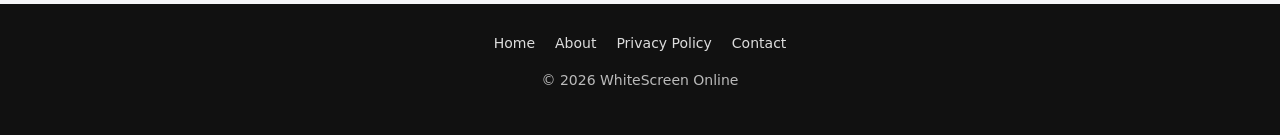
<file: white-screen-for-cleaning.html>
<!DOCTYPE html>
<html lang="en"><head><meta charset="UTF-8"><meta name="viewport" content="width=device-width,initial-scale=1">
<title>White Screen for Cleaning: Spot Dust & Smudges on Your Screen</title><meta name="description" content="Use a full white screen to spot dust, fingerprints and smudges before cleaning your monitor, laptop or phone. Free online tool, one click.">
<link rel="canonical" href="https://whitescreen-online.vercel.app/white-screen-for-cleaning.html"><meta name="robots" content="index, follow">
<meta name="google-site-verification" content="34yKQQ2ZJLXU4dGMJViyVMnIxj2Z89ZuHUn9mKYVvz8">
<meta property="og:type" content="website"><meta property="og:title" content="White Screen for Cleaning: Spot Dust & Smudges on Your Screen"><meta property="og:description" content="Use a full white screen to spot dust, fingerprints and smudges before cleaning your monitor, laptop or phone. Free online tool, one click."><meta property="og:url" content="https://whitescreen-online.vercel.app/white-screen-for-cleaning.html">
<meta name="twitter:card" content="summary">
<link rel="icon" href="data:image/svg+xml,%3Csvg xmlns='http://www.w3.org/2000/svg' viewBox='0 0 100 100'%3E%3Ctext y='.9em' font-size='90'%3E🖥%3C/text%3E%3C/svg%3E">
<link rel="stylesheet" href="style.css">
<script type="application/ld+json">[{"@context": "https://schema.org", "@type": "WebApplication", "name": "White Screen for Cleaning", "url": "https://whitescreen-online.vercel.app/white-screen-for-cleaning.html", "applicationCategory": "UtilitiesApplication", "operatingSystem": "Any", "offers": {"@type": "Offer", "price": "0", "priceCurrency": "USD"}}, {"@context": "https://schema.org", "@type": "FAQPage", "mainEntity": [{"@type": "Question", "name": "Why use a white screen for cleaning?", "acceptedAnswer": {"@type": "Answer", "text": "Dust and smudges show as dark or glossy spots on a bright background."}}, {"@type": "Question", "name": "What should I use to clean my monitor?", "acceptedAnswer": {"@type": "Answer", "text": "A clean dry microfibre cloth, lightly dampened with water if needed."}}, {"@type": "Question", "name": "Can I use glass cleaner?", "acceptedAnswer": {"@type": "Answer", "text": "No. Many glass cleaners damage anti-glare and anti-reflective coatings."}}]}]</script></head><body>
<header><div class="wrap"><a class="logo" href="index.html">🖥 WhiteScreen Online</a><nav><a href="index.html">White Screen Test</a> &nbsp; <a href="dead-pixel-test.html">Dead Pixel Test</a> &nbsp; <a href="black-screen-test.html">Black Screen</a> &nbsp; <a href="white-screen-for-cleaning.html" class=on>Screen Cleaning</a> &nbsp; <a href="white-screen-full.html">Full Screen White</a> &nbsp; <a href="about.html">About</a> &nbsp; </nav></div></header>
<main class="wrap"><h1>White Screen for Cleaning</h1><p class="lead">A bright white screen makes dust and fingerprints easy to see. Go fullscreen, then clean.</p>
<div id="screen" class="stage" data-start="#ffffff"><button id="fs" class="fs" type="button">⛶ Go Fullscreen</button><div id="hint" class="hint"></div></div>
<div class="sw"><button type="button" data-c="#ffffff"><i style="background:#ffffff"></i>White</button><button type="button" data-c="#000000"><i style="background:#000000"></i>Black</button><button type="button" data-c="#ff0000"><i style="background:#ff0000"></i>Red</button><button type="button" data-c="#00ff00"><i style="background:#00ff00"></i>Green</button><button type="button" data-c="#0000ff"><i style="background:#0000ff"></i>Blue</button><button type="button" data-c="#ffff00"><i style="background:#ffff00"></i>Yellow</button><button type="button" data-c="#ffa500"><i style="background:#ffa500"></i>Orange</button><button type="button" data-c="#f5deb3"><i style="background:#f5deb3"></i>Warm light</button></div>
<div class="tools"><label>Custom <input id="pick" type="color" value="#ffffff"> <input id="hex" type="text" size="8" value="#ffffff"></label>
<label>Brightness <input id="bright" type="range" min="20" max="100" value="100"></label>
<label>Size <input id="w" type="number" value="1920"> × <input id="h" type="number" value="1080"></label><button id="dl" type="button">Download PNG</button></div>
<section class="card"><h2>How to clean your screen safely</h2><ol><li>Switch the device off or show a white screen and turn brightness up.</li><li>Unplug a monitor or laptop if possible.</li><li>Wipe gently with a dry microfibre cloth.</li><li>For stubborn marks, slightly dampen the cloth with water. Never spray liquid directly on the screen.</li><li>Avoid paper towels, alcohol-heavy wipes and ammonia cleaners, which can damage coatings.</li></ol><p>Check again on a white screen, then on black for any remaining marks.</p><h2>Frequently asked questions</h2><details><summary>Why use a white screen for cleaning?</summary><p>Dust and smudges show as dark or glossy spots on a bright background.</p></details><details><summary>What should I use to clean my monitor?</summary><p>A clean dry microfibre cloth, lightly dampened with water if needed.</p></details><details><summary>Can I use glass cleaner?</summary><p>No. Many glass cleaners damage anti-glare and anti-reflective coatings.</p></details></section>
<h2>More screen tools</h2><div class="links"><a href="index.html">White Screen Test</a><a href="dead-pixel-test.html">Dead Pixel Test</a><a href="black-screen-test.html">Black Screen</a><a href="white-screen-full.html">Full Screen White</a></div></main>
<footer><a href="index.html">Home</a><a href="about.html">About</a><a href="privacy-policy.html">Privacy Policy</a><a href="contact.html">Contact</a><p>© 2026 WhiteScreen Online</p></footer>
<script src="app.js"></script></body></html>
</file>
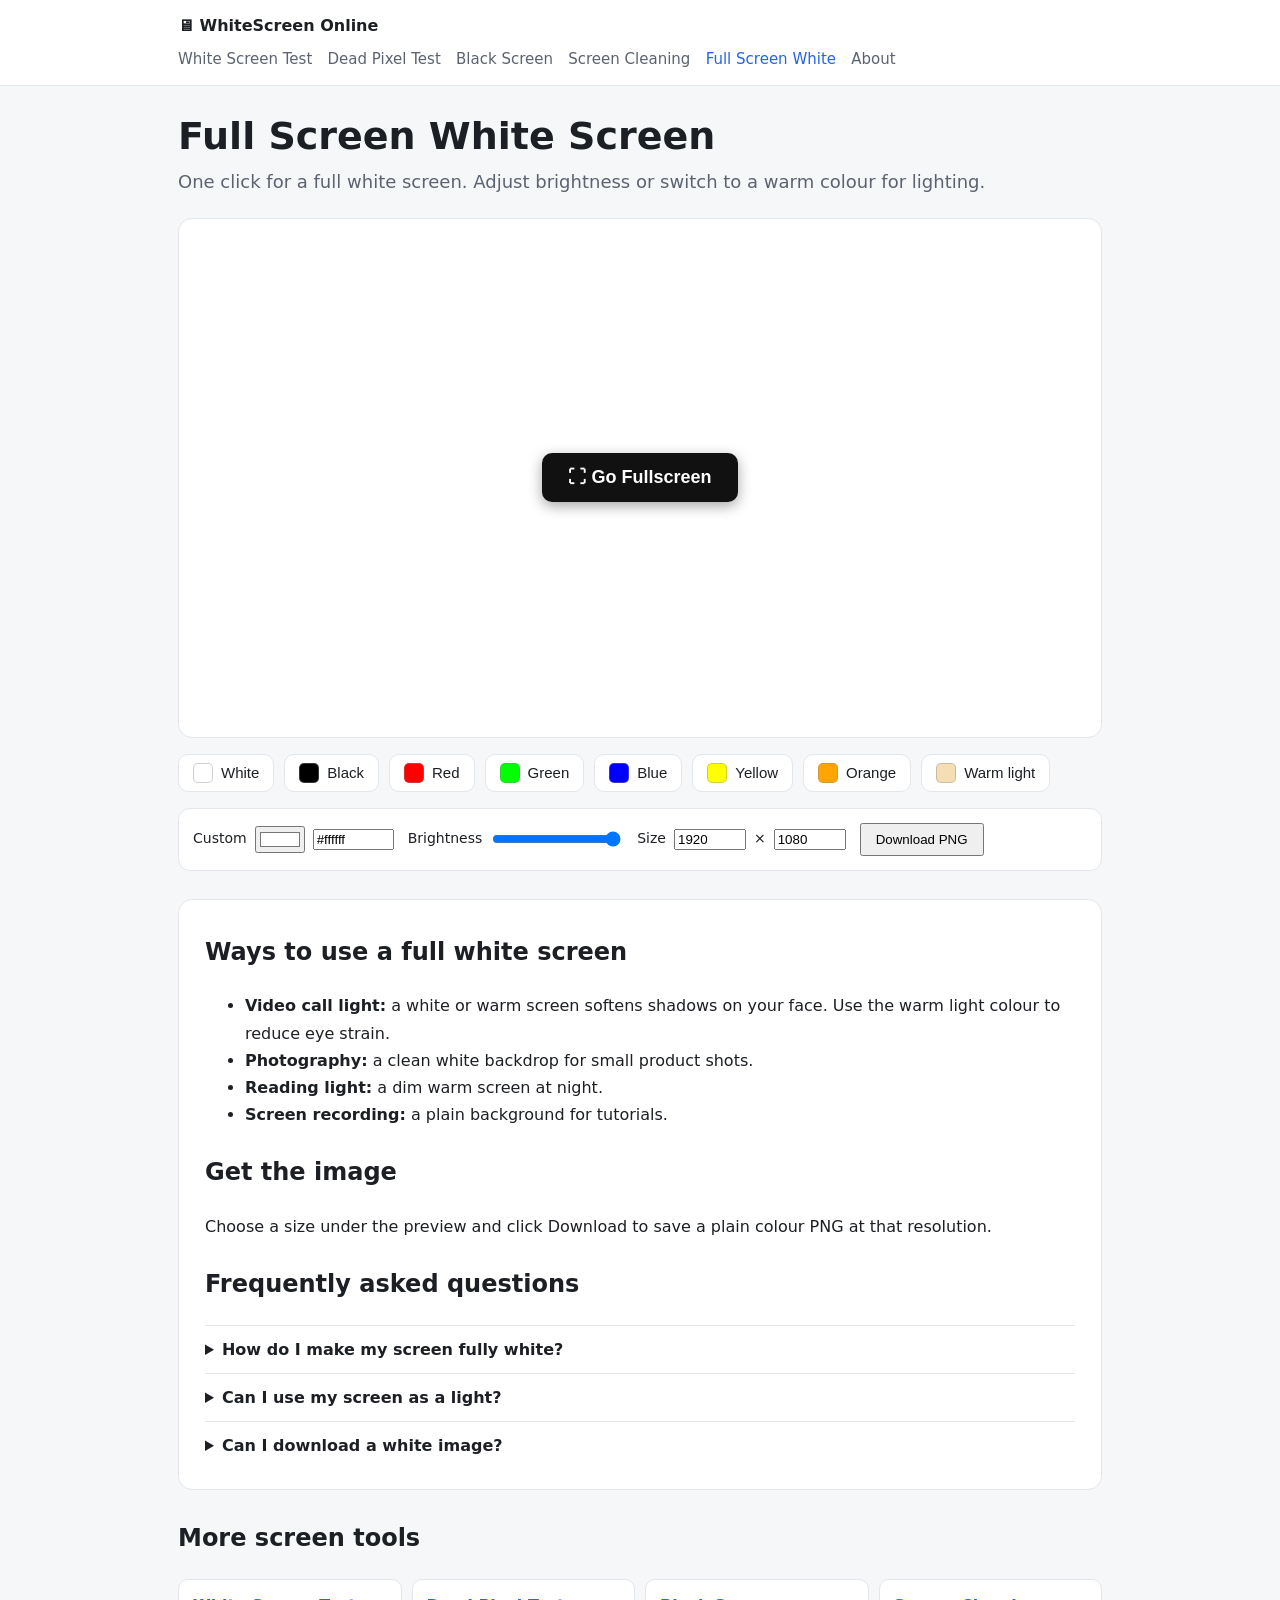
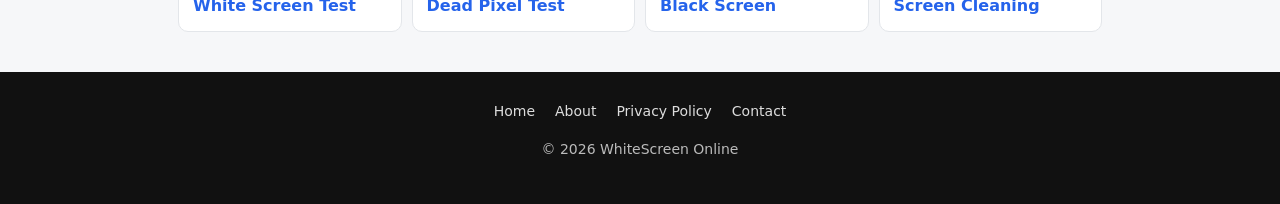
<file: white-screen-full.html>
<!DOCTYPE html>
<html lang="en"><head><meta charset="UTF-8"><meta name="viewport" content="width=device-width,initial-scale=1">
<title>Full Screen White Screen Online: Free, No Ads, One Click</title><meta name="description" content="Free full screen white screen. One click fullscreen, adjustable brightness and colour lighting for video calls, photography and desk light.">
<link rel="canonical" href="https://whitescreen-online.vercel.app/white-screen-full.html"><meta name="robots" content="index, follow">
<meta name="google-site-verification" content="34yKQQ2ZJLXU4dGMJViyVMnIxj2Z89ZuHUn9mKYVvz8">
<meta property="og:type" content="website"><meta property="og:title" content="Full Screen White Screen Online: Free, No Ads, One Click"><meta property="og:description" content="Free full screen white screen. One click fullscreen, adjustable brightness and colour lighting for video calls, photography and desk light."><meta property="og:url" content="https://whitescreen-online.vercel.app/white-screen-full.html">
<meta name="twitter:card" content="summary">
<link rel="icon" href="data:image/svg+xml,%3Csvg xmlns='http://www.w3.org/2000/svg' viewBox='0 0 100 100'%3E%3Ctext y='.9em' font-size='90'%3E🖥%3C/text%3E%3C/svg%3E">
<link rel="stylesheet" href="style.css">
<script type="application/ld+json">[{"@context": "https://schema.org", "@type": "WebApplication", "name": "Full Screen White Screen", "url": "https://whitescreen-online.vercel.app/white-screen-full.html", "applicationCategory": "UtilitiesApplication", "operatingSystem": "Any", "offers": {"@type": "Offer", "price": "0", "priceCurrency": "USD"}}, {"@context": "https://schema.org", "@type": "FAQPage", "mainEntity": [{"@type": "Question", "name": "How do I make my screen fully white?", "acceptedAnswer": {"@type": "Answer", "text": "Click Go Fullscreen. Press Esc to exit."}}, {"@type": "Question", "name": "Can I use my screen as a light?", "acceptedAnswer": {"@type": "Answer", "text": "Yes, for close-range light. Increase brightness and choose white or the warm light colour."}}, {"@type": "Question", "name": "Can I download a white image?", "acceptedAnswer": {"@type": "Answer", "text": "Yes. Set the width and height and click Download."}}]}]</script></head><body>
<header><div class="wrap"><a class="logo" href="index.html">🖥 WhiteScreen Online</a><nav><a href="index.html">White Screen Test</a> &nbsp; <a href="dead-pixel-test.html">Dead Pixel Test</a> &nbsp; <a href="black-screen-test.html">Black Screen</a> &nbsp; <a href="white-screen-for-cleaning.html">Screen Cleaning</a> &nbsp; <a href="white-screen-full.html" class=on>Full Screen White</a> &nbsp; <a href="about.html">About</a> &nbsp; </nav></div></header>
<main class="wrap"><h1>Full Screen White Screen</h1><p class="lead">One click for a full white screen. Adjust brightness or switch to a warm colour for lighting.</p>
<div id="screen" class="stage" data-start="#ffffff"><button id="fs" class="fs" type="button">⛶ Go Fullscreen</button><div id="hint" class="hint"></div></div>
<div class="sw"><button type="button" data-c="#ffffff"><i style="background:#ffffff"></i>White</button><button type="button" data-c="#000000"><i style="background:#000000"></i>Black</button><button type="button" data-c="#ff0000"><i style="background:#ff0000"></i>Red</button><button type="button" data-c="#00ff00"><i style="background:#00ff00"></i>Green</button><button type="button" data-c="#0000ff"><i style="background:#0000ff"></i>Blue</button><button type="button" data-c="#ffff00"><i style="background:#ffff00"></i>Yellow</button><button type="button" data-c="#ffa500"><i style="background:#ffa500"></i>Orange</button><button type="button" data-c="#f5deb3"><i style="background:#f5deb3"></i>Warm light</button></div>
<div class="tools"><label>Custom <input id="pick" type="color" value="#ffffff"> <input id="hex" type="text" size="8" value="#ffffff"></label>
<label>Brightness <input id="bright" type="range" min="20" max="100" value="100"></label>
<label>Size <input id="w" type="number" value="1920"> × <input id="h" type="number" value="1080"></label><button id="dl" type="button">Download PNG</button></div>
<section class="card"><h2>Ways to use a full white screen</h2><ul><li><b>Video call light:</b> a white or warm screen softens shadows on your face. Use the warm light colour to reduce eye strain.</li><li><b>Photography:</b> a clean white backdrop for small product shots.</li><li><b>Reading light:</b> a dim warm screen at night.</li><li><b>Screen recording:</b> a plain background for tutorials.</li></ul>
<h2>Get the image</h2><p>Choose a size under the preview and click Download to save a plain colour PNG at that resolution.</p><h2>Frequently asked questions</h2><details><summary>How do I make my screen fully white?</summary><p>Click Go Fullscreen. Press Esc to exit.</p></details><details><summary>Can I use my screen as a light?</summary><p>Yes, for close-range light. Increase brightness and choose white or the warm light colour.</p></details><details><summary>Can I download a white image?</summary><p>Yes. Set the width and height and click Download.</p></details></section>
<h2>More screen tools</h2><div class="links"><a href="index.html">White Screen Test</a><a href="dead-pixel-test.html">Dead Pixel Test</a><a href="black-screen-test.html">Black Screen</a><a href="white-screen-for-cleaning.html">Screen Cleaning</a></div></main>
<footer><a href="index.html">Home</a><a href="about.html">About</a><a href="privacy-policy.html">Privacy Policy</a><a href="contact.html">Contact</a><p>© 2026 WhiteScreen Online</p></footer>
<script src="app.js"></script></body></html>
</file>
<file: style.css>
:root{--bg:#f6f7f9;--card:#fff;--ink:#1c1f24;--mut:#5c6370;--acc:#2563eb;--line:#e3e6ea}
@media(prefers-color-scheme:dark){:root{--bg:#14161a;--card:#1d2026;--ink:#eceef1;--mut:#a0a7b3;--line:#2c3038}}
*{box-sizing:border-box}body{margin:0;font:16px/1.7 system-ui,Arial,sans-serif;background:var(--bg);color:var(--ink)}
a{color:var(--acc)}.wrap{max-width:960px;margin:0 auto;padding:0 18px}
header{background:var(--card);border-bottom:1px solid var(--line)}header .wrap{display:flex;flex-wrap:wrap;gap:6px 18px;align-items:center;padding:12px 18px}
header .logo{font-weight:700;text-decoration:none;color:var(--ink);margin-right:auto}header nav a{color:var(--mut);text-decoration:none;font-size:15px}header nav a:hover,header nav a.on{color:var(--acc)}
h1{font-size:clamp(26px,5vw,38px);line-height:1.2;margin:28px 0 8px}.lead{color:var(--mut);margin:0 0 20px;font-size:18px}
.stage{position:relative;width:100%;aspect-ratio:16/9;max-height:62vh;background:#fff;border:1px solid var(--line);border-radius:14px;overflow:hidden;display:flex;align-items:center;justify-content:center}
.stage:fullscreen{max-height:none;border:0;border-radius:0;cursor:pointer}
.fs{background:#111;color:#fff;border:0;border-radius:10px;padding:14px 26px;font-size:18px;font-weight:600;cursor:pointer;box-shadow:0 4px 14px rgba(0,0,0,.35)}
.fs:hover{background:var(--acc)}.stage:fullscreen .fs{display:none}
.hint{position:absolute;bottom:24px;left:50%;transform:translateX(-50%);background:rgba(0,0,0,.75);color:#fff;padding:8px 16px;border-radius:20px;font-size:14px;opacity:0;transition:opacity .4s;pointer-events:none;white-space:nowrap}
.hint.show{opacity:1}
.sw{display:flex;flex-wrap:wrap;gap:10px;margin:16px 0}
.sw button{display:flex;align-items:center;gap:8px;background:var(--card);color:var(--ink);border:1px solid var(--line);border-radius:10px;padding:8px 14px;cursor:pointer;font-size:15px}
.sw button:hover{border-color:var(--acc)}.sw i{width:20px;height:20px;border-radius:5px;border:1px solid #8886}
.tools{display:flex;flex-wrap:wrap;gap:14px;align-items:center;background:var(--card);border:1px solid var(--line);border-radius:12px;padding:14px;margin-bottom:8px;font-size:14px}
.tools label{display:flex;align-items:center;gap:8px}.tools input[type=number]{width:72px}.tools button{padding:7px 14px;cursor:pointer}
.card{background:var(--card);border:1px solid var(--line);border-radius:14px;padding:8px 26px 20px;margin:28px 0}
.card h2{margin-top:24px}.card h3{margin-bottom:4px}details{border-top:1px solid var(--line);padding:10px 0}summary{cursor:pointer;font-weight:600}
.links{display:grid;grid-template-columns:repeat(auto-fit,minmax(200px,1fr));gap:10px;margin:0 0 28px}.links a{background:var(--card);border:1px solid var(--line);border-radius:10px;padding:12px 14px;text-decoration:none;font-weight:600}
footer{background:#111;color:#bbb;text-align:center;padding:28px 18px;margin-top:40px;font-size:14px}footer a{color:#ddd;margin:0 10px;text-decoration:none}
</file>
